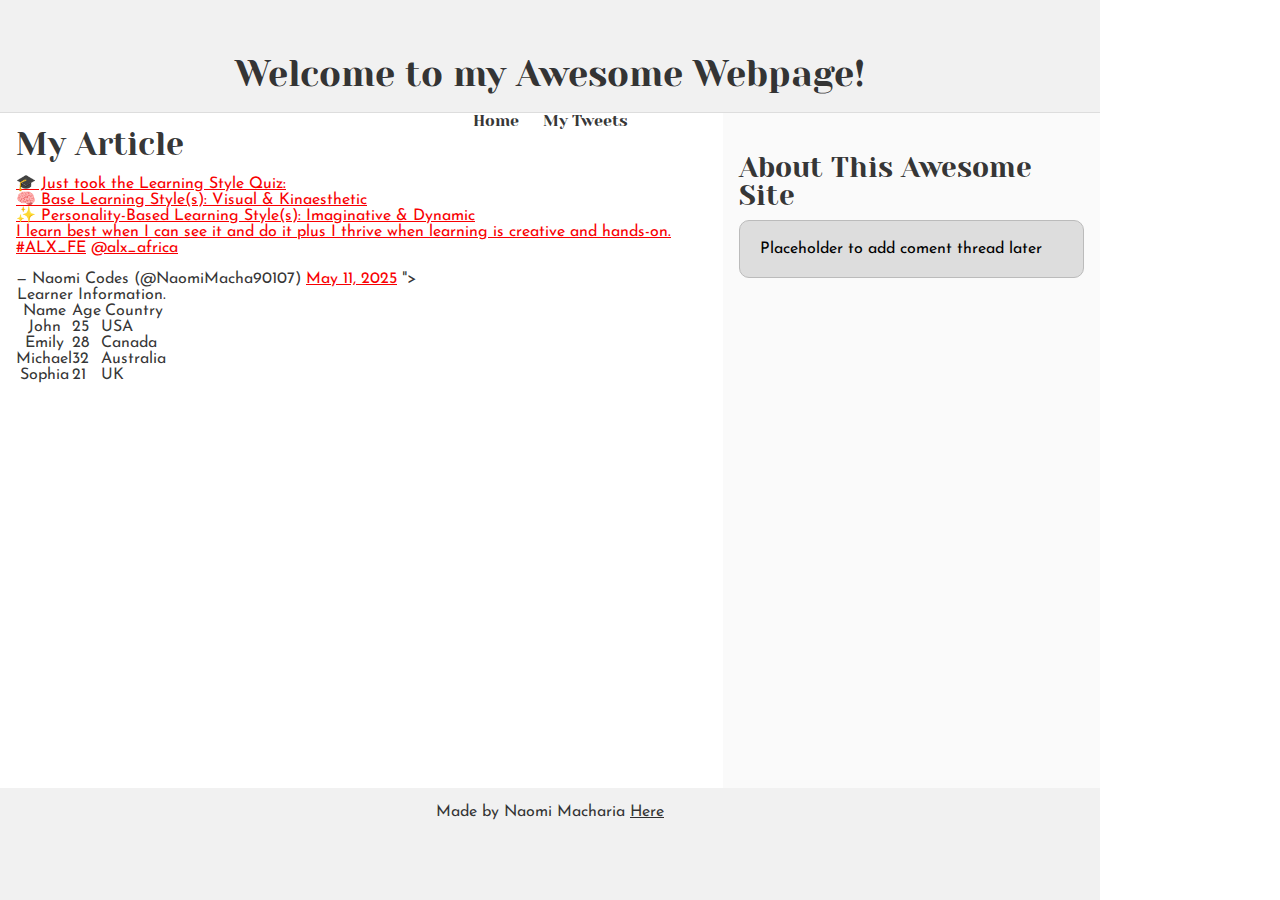
<file: css_basic/index.html>
<!DOCTYPE html>
<html lang="en">
<head>
    <meta charset="UTF-8" />
    <title>Naomi Macharia Rocks At This!</title>
    <link href="base.css" rel="stylesheet">
    <link href="styles.css" rel="stylesheet">
</head>
<body>
    <header>
        <h1>Welcome to my Awesome Webpage!</h1>
        <nav>
            <ul>
                <li><a href="base_index.html">Home</a></li>
                <li><a href="tweets.html">My Tweets</a></li>
            </ul>
        </nav>
    </header>
    <main>
        <article>
            <h2>My Article</h2>
            <a href="<blockquote class="twitter-tweet">
            <p lang="en" dir="ltr">🎓 Just took the Learning Style Quiz:<br>🧠 Base Learning Style(s): Visual &amp; Kinaesthetic<br>✨ Personality-Based Learning Style(s): Imaginative &amp; Dynamic<br> I learn best when I can see it and do it plus I thrive when learning is creative and hands-on. <a href="https://twitter.com/hashtag/ALX_FE?src=hash&amp;ref_src=twsrc%5Etfw">#ALX_FE</a> 
                <a href="https://twitter.com/alx_africa?ref_src=twsrc%5Etfw">@alx_africa</a></p>&mdash; Naomi Codes (@NaomiMacha90107) <a href="https://twitter.com/NaomiMacha90107/status/1921575399252779306?ref_src=twsrc%5Etfw">May 11, 2025</a></blockquote> 
                <script async src="https://platform.twitter.com/widgets.js" charset="utf-8"></script>">
            </a>
            <table>
                <caption>Learner Information.</caption>
                <thead>
                    <tr>
                    <th scope="col">Name</th>
                    <th scope="col">Age</th>
                    <th scope="col">Country</th>
                </tr>
            </thead>
                <tbody>
                    <tr>
                    <th scope="row">John</th>
                    <td>25</td>
                    <td>USA</td>
                </tr>
                <tr>
                    <th scope="row">Emily</th>
                    <td>28</td>
                    <td>Canada</td>
                </tr>
                <tr>
                    <th scope="row">Michael</th>
                    <td>32</td>
                    <td>Australia</td>
                </tr>
                <tr>
                    <th scope="row">Sophia</th>
                    <td>21</td>
                    <td>UK</td>
                </tr>
                </tbody>
            </table>
        </article>
        <aside>
            <h3>About This Awesome Site</h3>
            <p>Placeholder to add coment thread later</p>
        </aside>
        
    </main>
    <footer>
            <p> Made by Naomi Macharia <a href="https://x.com/NaomiMacha90107" target="_blank">Here</a></p>
        </footer>
    
</body>
</html>
</file>
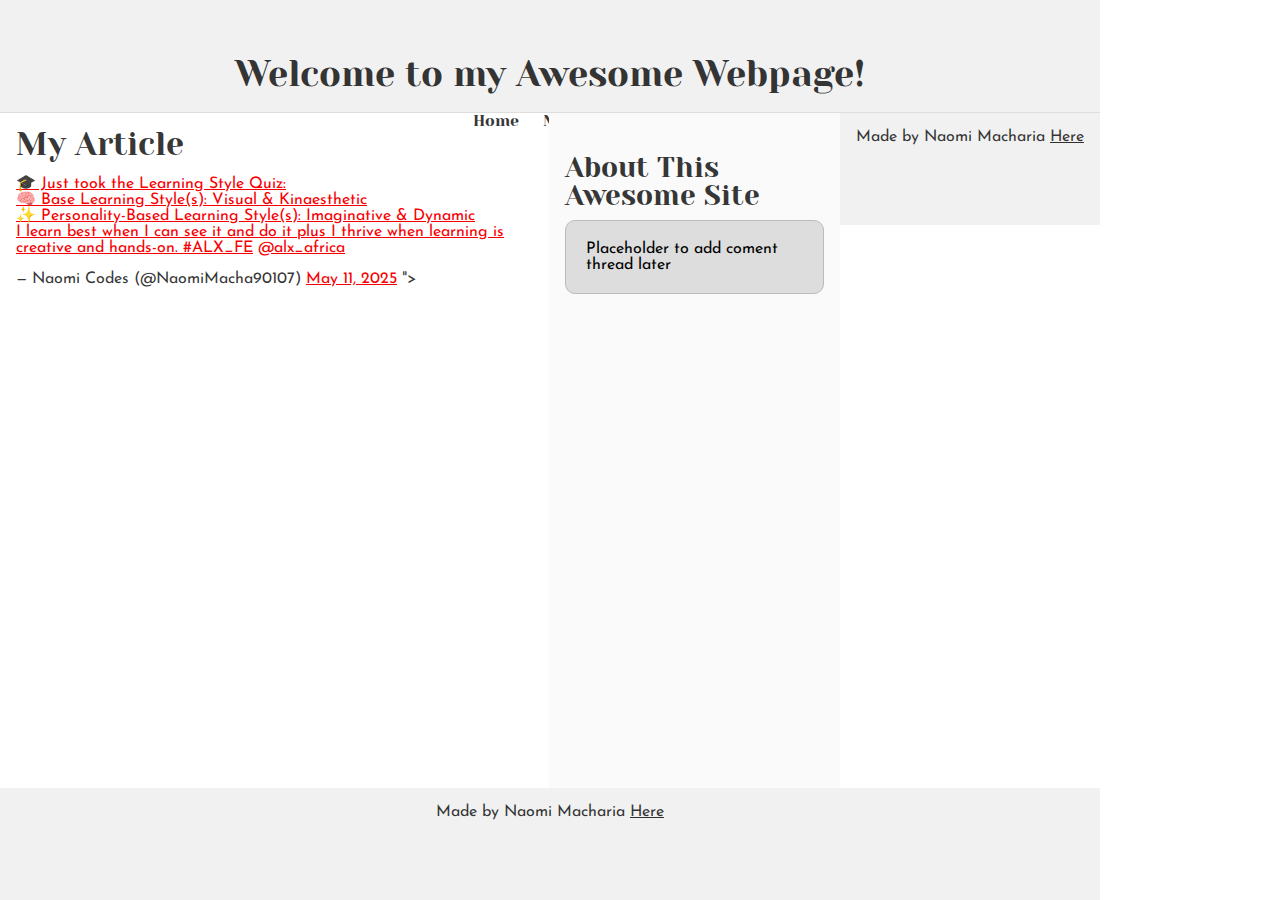
<file: css_basic/tweets.html>
<!DOCTYPE html>
<html lang="en">
<head>
    <meta charset="UTF-8" />
    <title>Naomi Macharia Rocks At This!</title>
    <link href="base.css" rel="stylesheet">
    <link href="styles.css" rel="stylesheet">
</head>
<body>
    <header>
        <h1>Welcome to my Awesome Webpage!</h1>
        <nav>
            <ul>
                <li><a href="base_index.html">Home</a></li>
                <li><a href="tweets.html">My Tweets</a></li>
            </ul>
        </nav>
    </header>
    <main>
        <article>
            <h2>My Article</h2>
            <a href="<blockquote class="twitter-tweet">
            <p lang="en" dir="ltr">🎓 Just took the Learning Style Quiz:<br>🧠 Base Learning Style(s): Visual &amp; Kinaesthetic<br>✨ Personality-Based Learning Style(s): Imaginative &amp; Dynamic<br> I learn best when I can see it and do it plus I thrive when learning is creative and hands-on. <a href="https://twitter.com/hashtag/ALX_FE?src=hash&amp;ref_src=twsrc%5Etfw">#ALX_FE</a> 
                <a href="https://twitter.com/alx_africa?ref_src=twsrc%5Etfw">@alx_africa</a></p>&mdash; Naomi Codes (@NaomiMacha90107) <a href="https://twitter.com/NaomiMacha90107/status/1921575399252779306?ref_src=twsrc%5Etfw">May 11, 2025</a></blockquote> 
                <script async src="https://platform.twitter.com/widgets.js" charset="utf-8"></script>">
            </a>
        </article>
        <aside>
            <h3>About This Awesome Site</h3>
            <p>Placeholder to add coment thread later</p>
        </aside>
        <footer>
            <p> Made by Naomi Macharia <a href="https://x.com/NaomiMacha90107" target="_blank">Here</a></p>
        </footer>
    </main>
    <footer>
            <p> Made by Naomi Macharia <a href="https://x.com/NaomiMacha90107" target="_blank">Here</a></p>
        </footer>
</body>
</html>
</file>
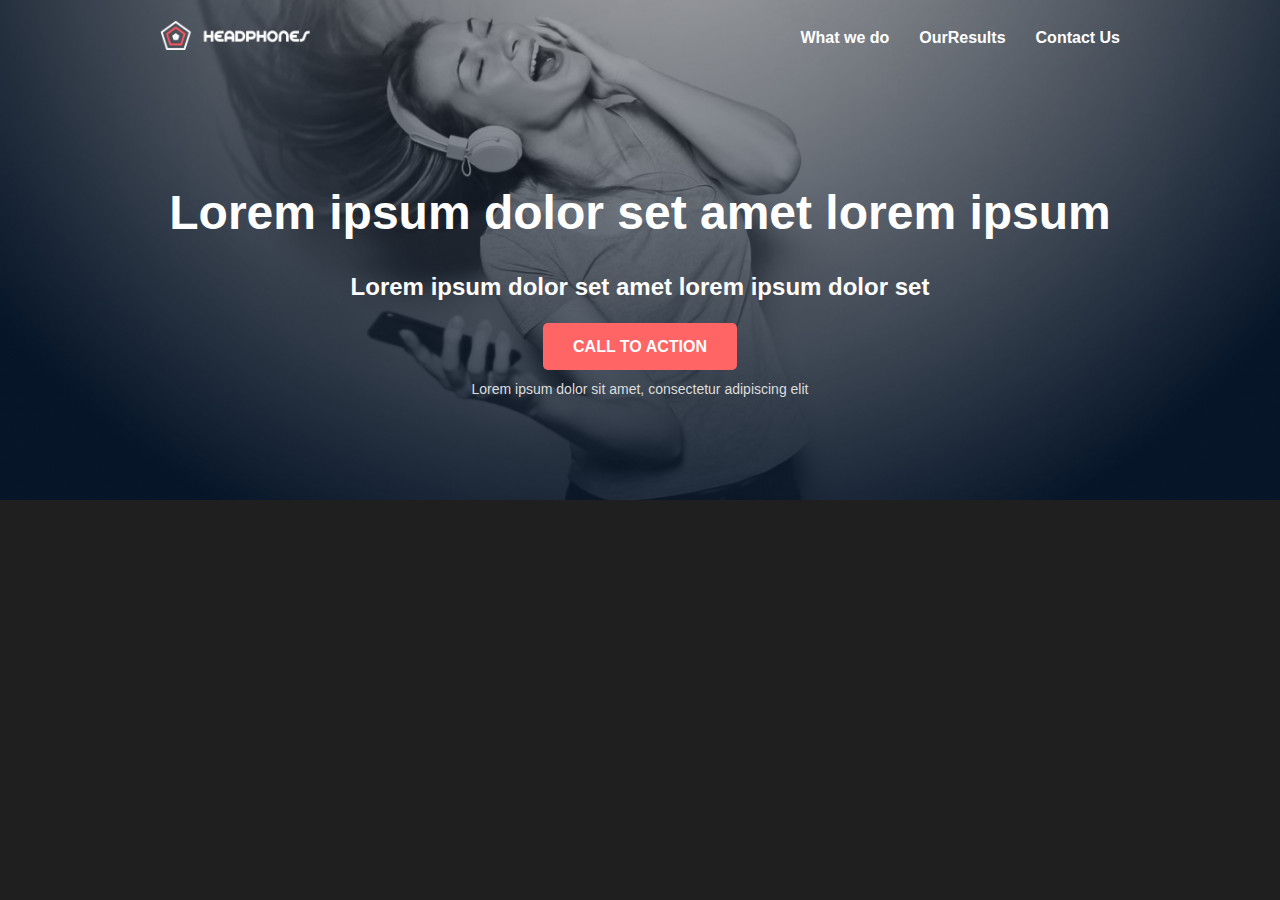
<file: headphones/0-index.html>
<!DOCTYPE html>
<html lang="en">
    <head>
        <meta charset="UTF-8"/>
        <meta name="viewport" content="width=device-width, initial-scale=1.0"/>
        <title>Headphones</title>
        <link rel="stylesheet" href="0-styles.css"/>
    </head>
    <body>
        <header>
            <div class="header-container">
                <a href="#" class="logo">
                    <img src="images/logo_headphones.png" alt="Headphones logo">
                </a>
                <nav class="navbar">
                    <ul class="nav-links">
                        <li><a href="#">What we do</a></li>
                        <li><a href="#">OurResults</a></li>
                        <li><a href="#">Contact Us</a></li>
                    </ul>
                </nav>
            </div>
            <div class="hero">
                <h1>Lorem ipsum dolor set amet lorem ipsum</h1>
                <h2>Lorem ipsum dolor set amet lorem ipsum dolor set</h2>
                <a href="#" class="btn">CALL TO ACTION</a>
                <p class="caption">Lorem ipsum dolor sit amet, consectetur adipiscing elit</p>
            </div>
        </header>
    </body>
</file>
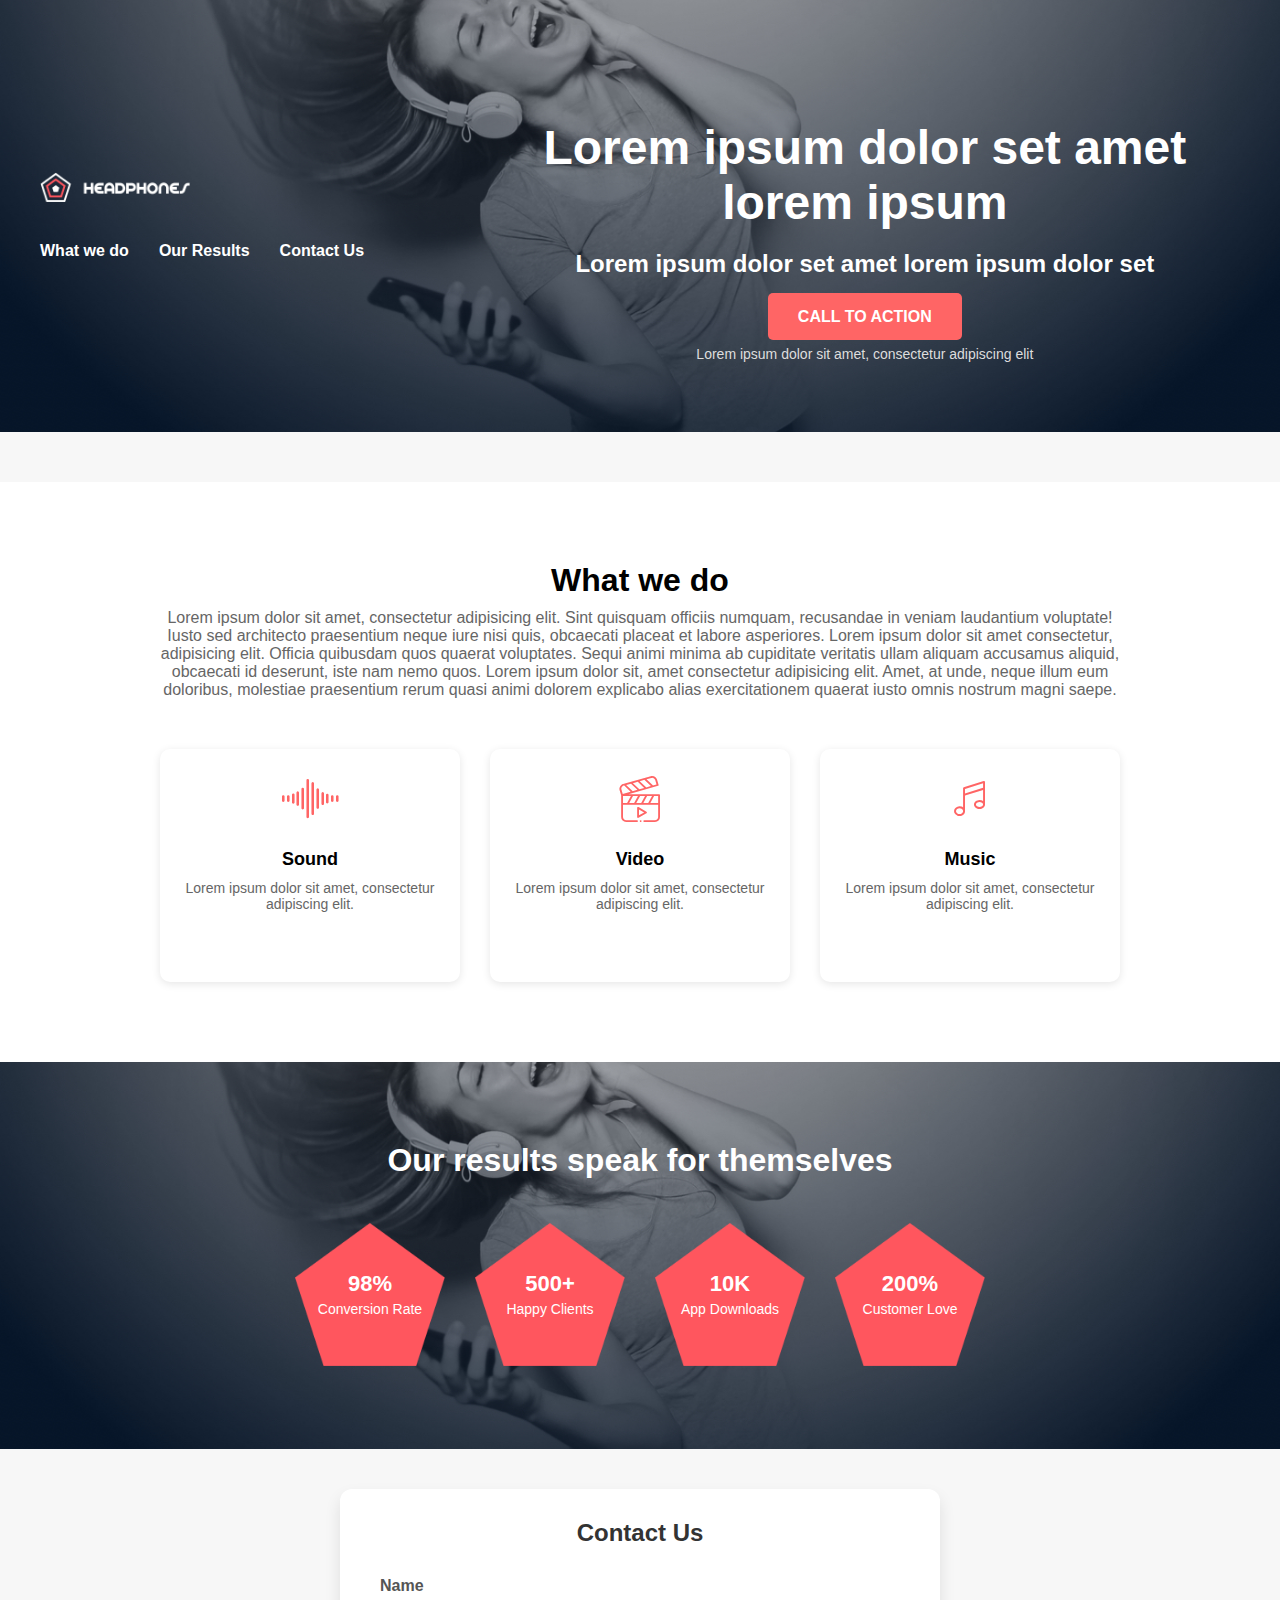
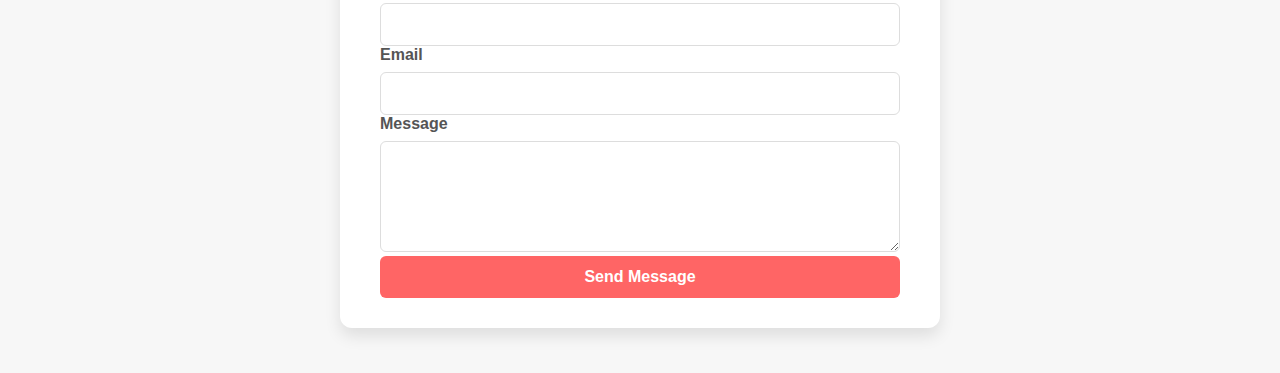
<file: headphones/2-index.html>
<!DOCTYPE html>
<html lang="en">
  <head>
    <meta charset="UTF-8" />
    <meta name="viewport" content="width=device-width, initial-scale=1.0"/>
    <title>Headphones</title>
    <link rel="stylesheet" href="2-styles.css" />
    <link rel="stylesheet" href="holberton_school-icon/style.css" />
  </head>
  <body>
    <header>
      <div class="header-container">
        <a href="#" class="logo">
          <img src="images/logo_headphones.png" alt="Headphones logo">
        </a>
        <nav class="navbar">
          <ul class="nav-links">
            <li><a href="#">What we do</a></li>
            <li><a href="#">Our Results</a></li>
            <li><a href="#">Contact Us</a></li>
          </ul>
        </nav>
      </div>
      <div class="hero">
        <h1>Lorem ipsum dolor set amet lorem ipsum</h1>
        <h2>Lorem ipsum dolor set amet lorem ipsum dolor set</h2>
        <a href="#" class="btn">CALL TO ACTION</a>
        <p class="caption">Lorem ipsum dolor sit amet, consectetur adipiscing elit</p>
      </div>
    </header>

    <section class="what-we-do">
      <div class="container">
        <h2 class="section-title">What we do</h2>
        <p class="section-description">
          Lorem ipsum dolor sit amet, consectetur adipisicing elit. Sint quisquam officiis numquam, recusandae in veniam laudantium voluptate! Iusto sed architecto praesentium neque iure nisi quis, obcaecati placeat et labore asperiores.
          Lorem ipsum dolor sit amet consectetur, adipisicing elit. Officia quibusdam quos quaerat voluptates. Sequi animi minima ab cupiditate veritatis ullam aliquam accusamus aliquid, obcaecati id deserunt, iste nam nemo quos.
          Lorem ipsum dolor sit, amet consectetur adipisicing elit. Amet, at unde, neque illum eum doloribus, molestiae praesentium rerum quasi animi dolorem explicabo alias exercitationem quaerat iusto omnis nostrum magni saepe.
        </p>
        <div class="services">
          <div class="service">
            <span class="holberton_school-icon holberton_school-icon-ic_sound"></span>
            <h3>Sound</h3>
            <p>Lorem ipsum dolor sit amet, consectetur adipiscing elit.</p>
          </div>

          <div class="service">
            <span class="holberton_school-icon holberton_school-icon-ic_video"></span>
            <h3>Video</h3>
            <p>Lorem ipsum dolor sit amet, consectetur adipiscing elit.</p>
          </div>

          <div class="service">
            <span class="holberton_school-icon holberton_school-icon-ic_music service-icon"></span>
            <h3>Music</h3>
            <p>Lorem ipsum dolor sit amet, consectetur adipiscing elit.</p>
          </div>
        </div>
      </div>
    </section>


    <section class="results">
        <h2 class="results-title">Our results speak for themselves</h2>
        <div class="results-container">
          <div class="result">
            <div class="result-image">
              <p class="value">98%</p>
              <p class="label">Conversion Rate</p>
            </div>
          </div>
          <div class="result">
            <div class="result-image">
              <p class="value">500+</p>
              <p class="label">Happy Clients</p>
            </div>
          </div>
          <div class="result">
            <div class="result-image">
              <p class="value">10K</p>
              <p class="label">App Downloads</p>
            </div>
          </div>
          <div class="result">
            <div class="result-image">
              <p class="value">200%</p>
              <p class="label">Customer Love</p>
            </div>
          </div>
        </div>
      </section>
      
      <section class="contact-section">
        <h2>Contact Us</h2>
        <form class="contact-form" action="#" method="POST">
          <div class="form-group">
            <label for="name">Name</label>
            <input type="text" id="name" name="name" required minlength="2" maxlength="50" />
          </div>
          <div class="form-group">
            <label for="email">Email</label>
            <input type="email" id="email" name="email" required />
          </div>
          <div class="form-group">
            <label for="message">Message</label>
            <textarea id="message" name="message" rows="5" required minlength="10" maxlength="300"></textarea>
          </div>
          <button type="submit" class="submit-btn">Send Message</button>
        </form>
      </section>
  </body>
</html>
</file>
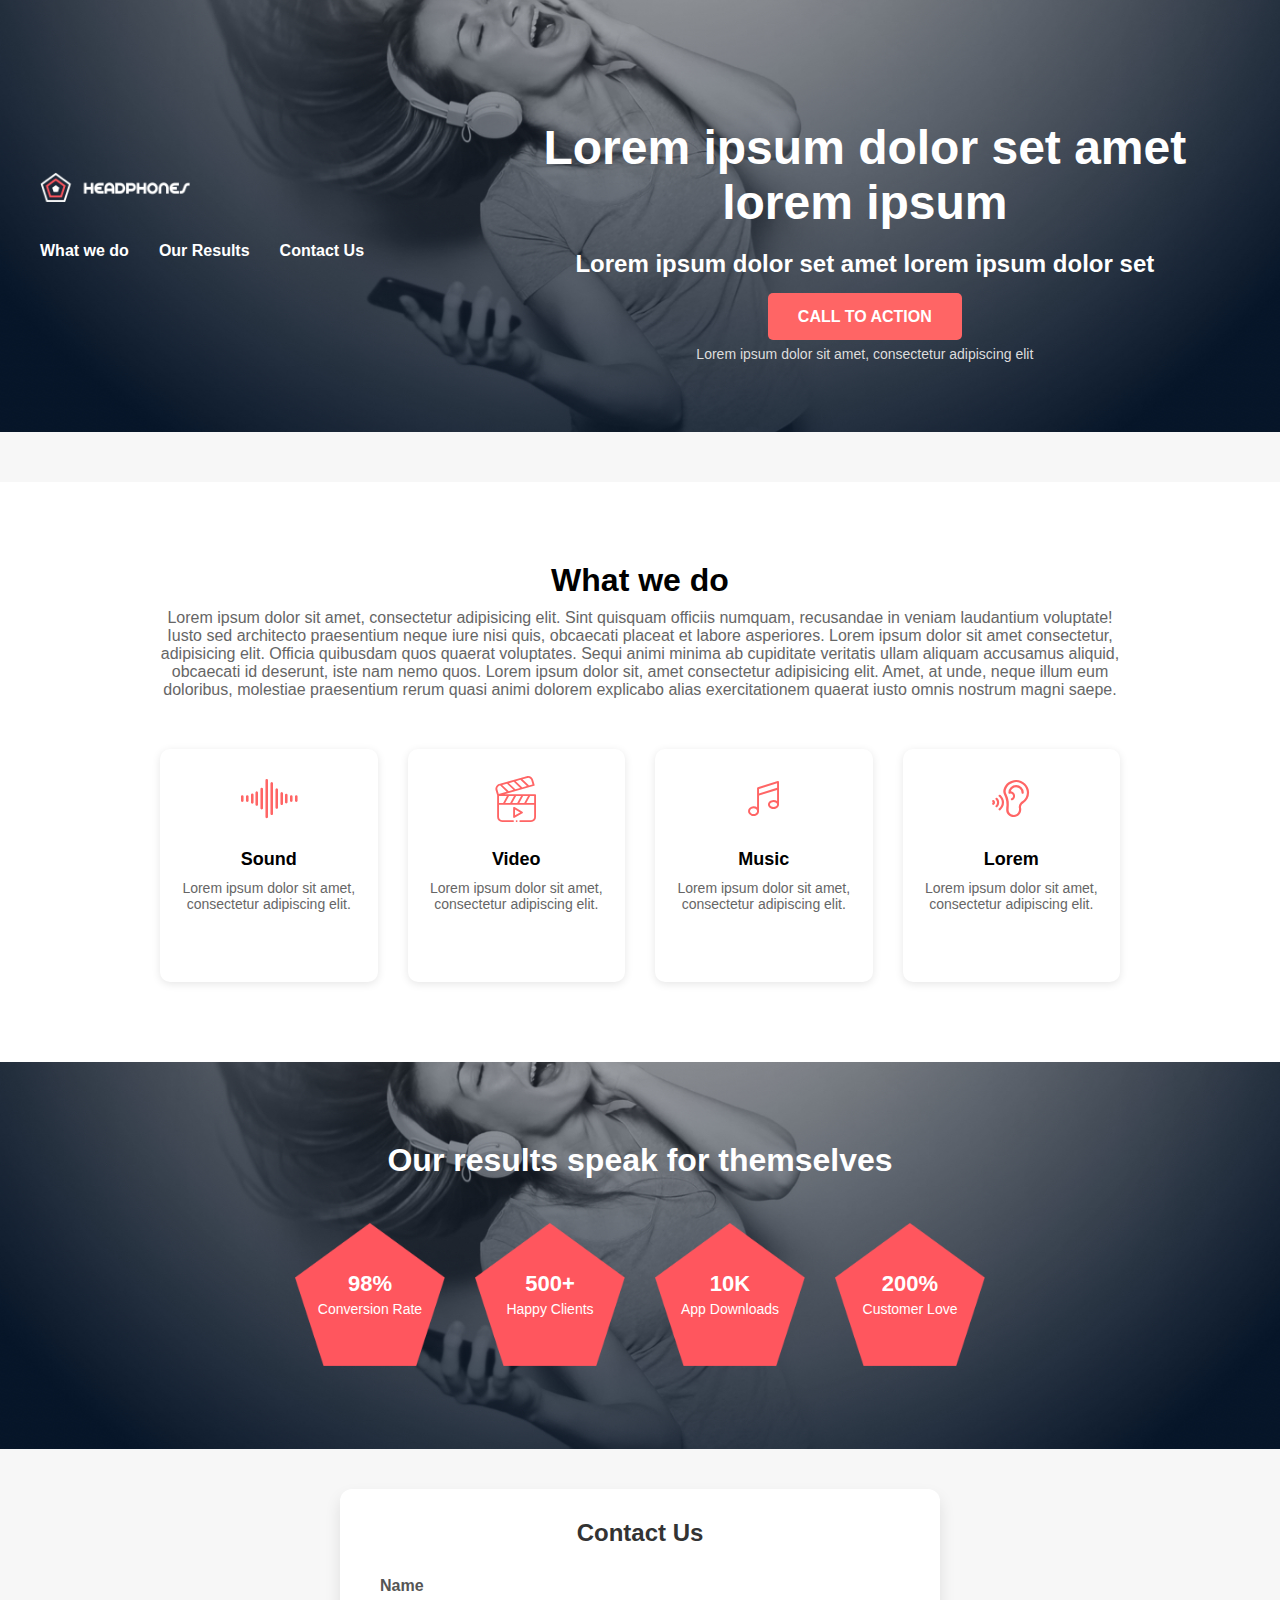
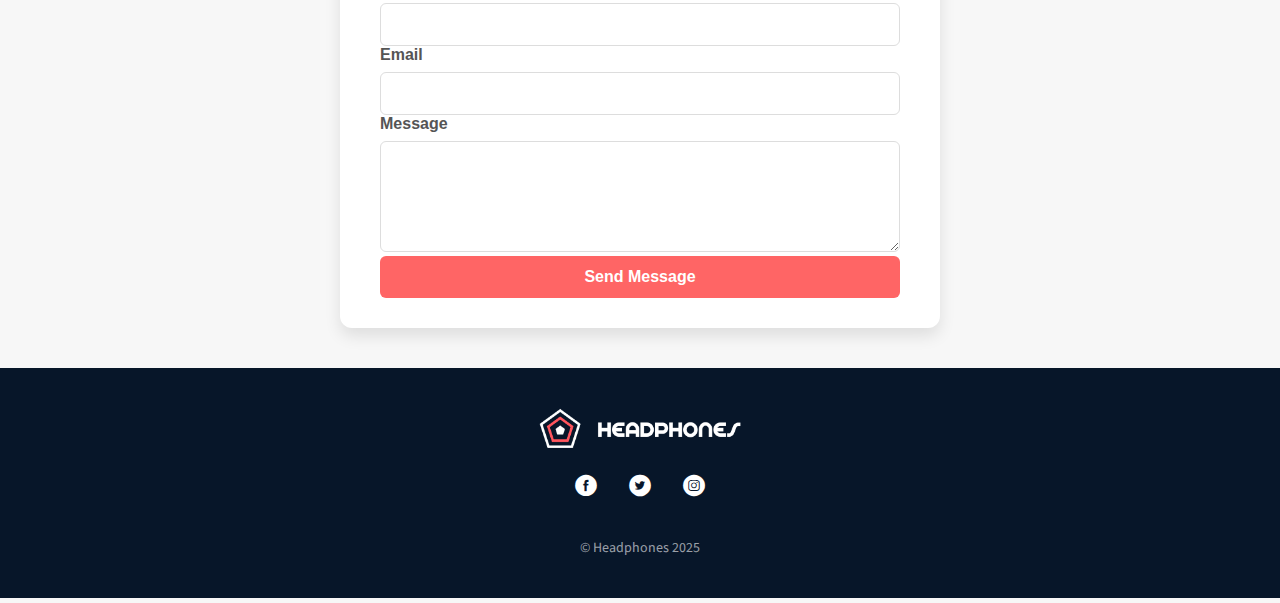
<file: headphones/4-index.html>
<!DOCTYPE html>
<html lang="en">
  <head>
    <meta charset="UTF-8" />
    <meta name="viewport" content="width=device-width, initial-scale=1.0"/>
    <title>Headphones</title>
    <link rel="stylesheet" href="4-styles.css" />
    <link rel="stylesheet" href="holberton_school-icon/style.css" />
  </head>
  <body>
    <header>
      <div class="header-container">
        <a href="#" class="logo">
          <img src="images/logo_headphones.png" alt="Headphones logo">
        </a>
        <nav class="navbar">
          <ul class="nav-links">
            <li><a href="#">What we do</a></li>
            <li><a href="#">Our Results</a></li>
            <li><a href="#">Contact Us</a></li>
          </ul>
        </nav>
      </div>
      <div class="hero">
        <h1>Lorem ipsum dolor set amet lorem ipsum</h1>
        <h2>Lorem ipsum dolor set amet lorem ipsum dolor set</h2>
        <a href="#" class="btn">CALL TO ACTION</a>
        <p class="caption">Lorem ipsum dolor sit amet, consectetur adipiscing elit</p>
      </div>
    </header>
<!-- The What We do Section -->
    <section class="what-we-do">
      <div class="container">
        <h2 class="section-title">What we do</h2>
        <p class="section-description">
          Lorem ipsum dolor sit amet, consectetur adipisicing elit. Sint quisquam officiis numquam, recusandae in veniam laudantium voluptate! Iusto sed architecto praesentium neque iure nisi quis, obcaecati placeat et labore asperiores.
          Lorem ipsum dolor sit amet consectetur, adipisicing elit. Officia quibusdam quos quaerat voluptates. Sequi animi minima ab cupiditate veritatis ullam aliquam accusamus aliquid, obcaecati id deserunt, iste nam nemo quos.
          Lorem ipsum dolor sit, amet consectetur adipisicing elit. Amet, at unde, neque illum eum doloribus, molestiae praesentium rerum quasi animi dolorem explicabo alias exercitationem quaerat iusto omnis nostrum magni saepe.
        </p>
        <div class="services">
          <div class="service">
            <span class="holberton_school-icon holberton_school-icon-ic_sound"></span>
            <h3>Sound</h3>
            <p>Lorem ipsum dolor sit amet, consectetur adipiscing elit.</p>
          </div>

          <div class="service">
            <span class="holberton_school-icon holberton_school-icon-ic_video"></span>
            <h3>Video</h3>
            <p>Lorem ipsum dolor sit amet, consectetur adipiscing elit.</p>
          </div>

          <div class="service">
            <span class="holberton_school-icon holberton_school-icon-ic_music service-icon"></span>
            <h3>Music</h3>
            <p>Lorem ipsum dolor sit amet, consectetur adipiscing elit.</p>
          </div>
          <div class="service">
            <span class="holberton_school-icon-ic holberton_school-icon-ic_hearing service-icon"></span>
            <h3>Lorem</h3>
            <p>Lorem ipsum dolor sit amet, consectetur adipiscing elit.</p>
          </div>
        </div>
      </div>
    </section>

<!-- The Results Section -->
    <section class="results">
        <h2 class="results-title">Our results speak for themselves</h2>
        <div class="results-container">
          <div class="result">
            <div class="result-image">
              <p class="value">98%</p>
              <p class="label">Conversion Rate</p>
            </div>
          </div>
          <div class="result">
            <div class="result-image">
              <p class="value">500+</p>
              <p class="label">Happy Clients</p>
            </div>
          </div>
          <div class="result">
            <div class="result-image">
              <p class="value">10K</p>
              <p class="label">App Downloads</p>
            </div>
          </div>
          <div class="result">
            <div class="result-image">
              <p class="value">200%</p>
              <p class="label">Customer Love</p>
            </div>
          </div>
        </div>
      </section>
      
      <!-- The Contact Us Section -->
      <section class="contact-section">
        <h2>Contact Us</h2>
        <form class="contact-form" action="#" method="POST">
          <div class="form-group">
            <label for="name">Name</label>
            <input type="text" id="name" name="name" required minlength="2" maxlength="50" />
          </div>
          <div class="form-group">
            <label for="email">Email</label>
            <input type="email" id="email" name="email" required />
          </div>
          <div class="form-group">
            <label for="message">Message</label>
            <textarea id="message" name="message" rows="5" required minlength="10" maxlength="300"></textarea>
          </div>
          <button type="submit" class="submit-btn">Send Message</button>
        </form>
      </section>

      <!-- The Footer Finalllyyyyyy!!! -->
      <footer class="site-footer">
        <div class="footer-content">
          <img src="images/logo_headphones.png" alt="Headphones Logo" class="footer-logo">
      
          <div class="footer-icons">
            <span class="holberton_school-icon holberton_school-icon-ic_facebook"></span>
            <span class="holberton_school-icon holberton_school-icon-ic_twitter"></span>
            <span class="holberton_school-icon holberton_school-icon-ic_instagram"></span>
          </div>
      
          <p class="footer-copy">&copy; Headphones 2025</p>
        </div>
      </footer>
      
  </body>
</html>
</file>
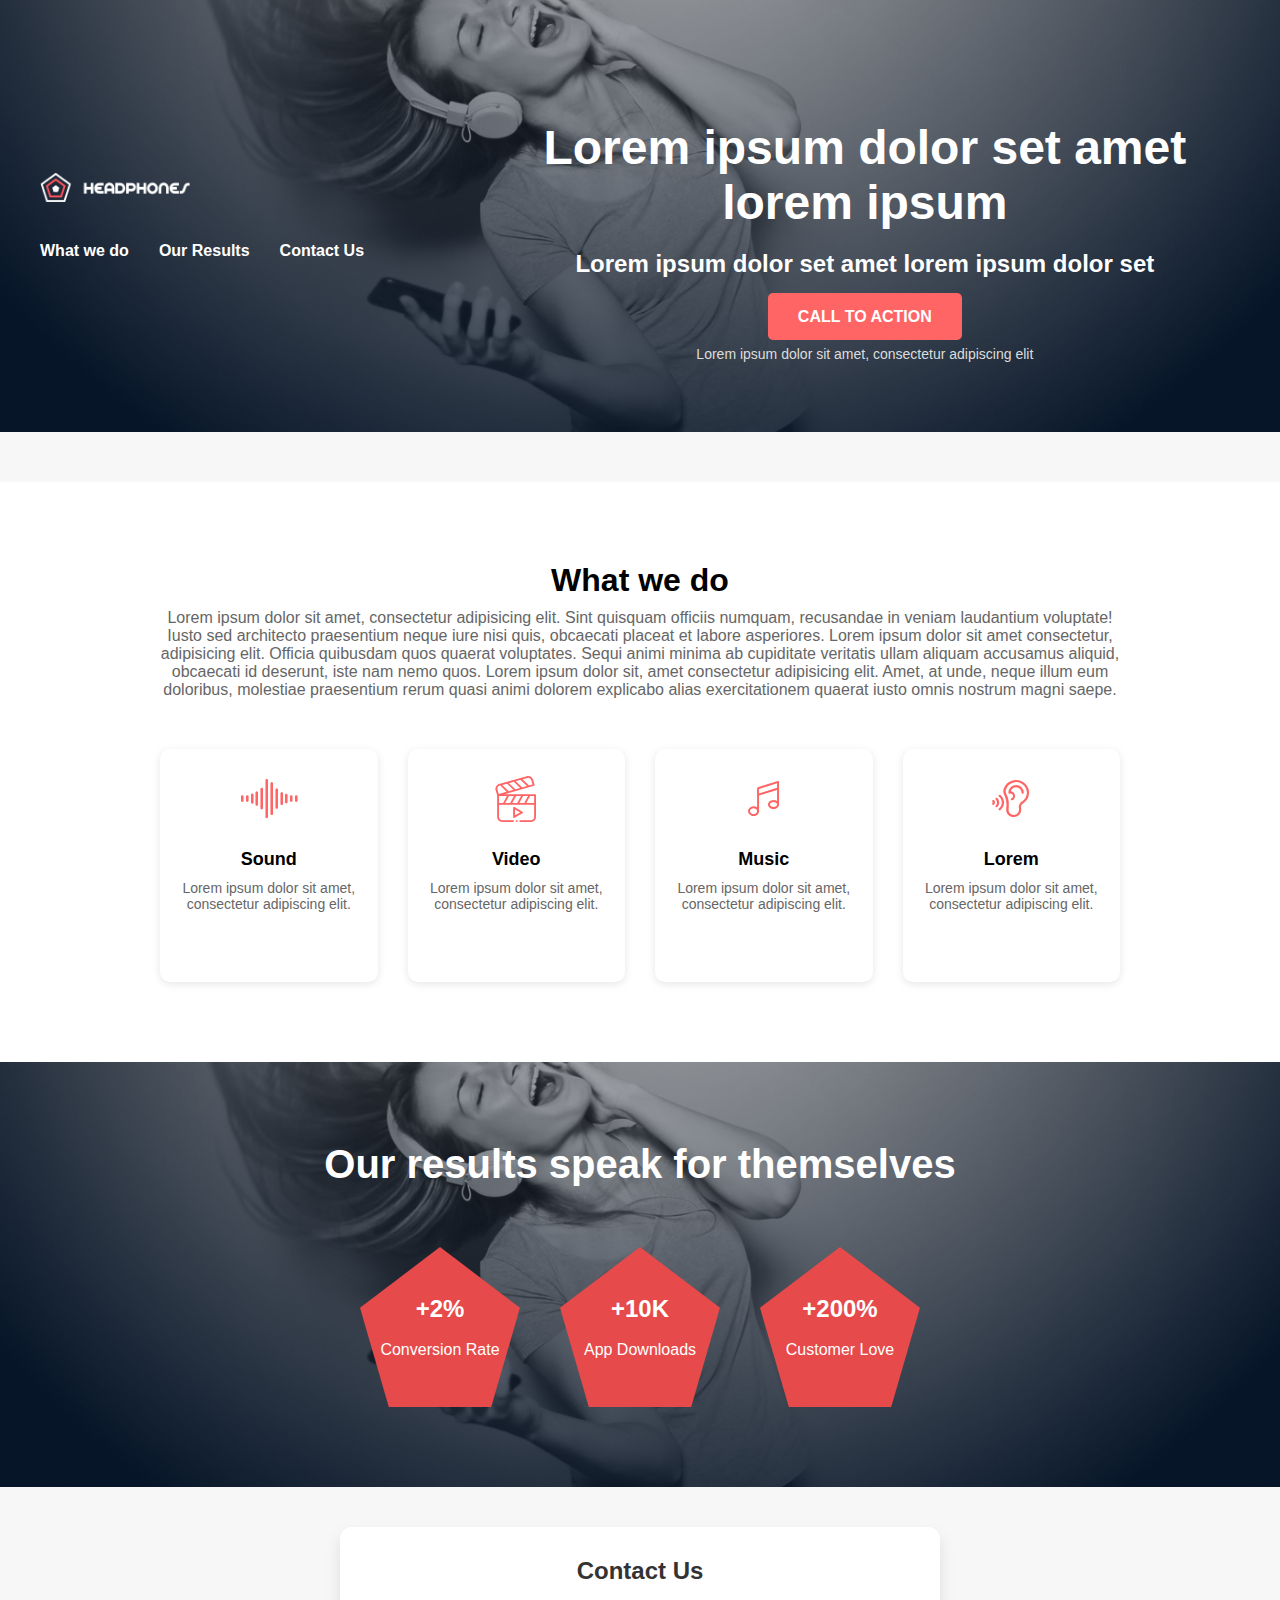
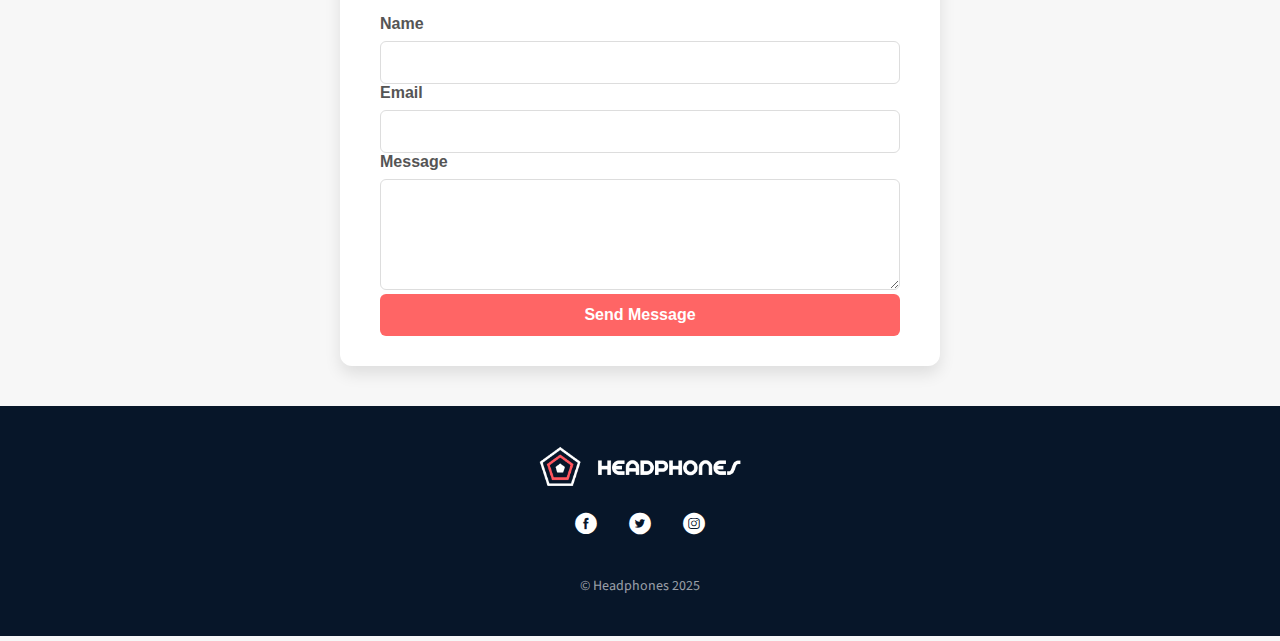
<file: headphones/6-index.html>
<!DOCTYPE html>
<html lang="en">
  <head>
    <meta charset="UTF-8" />
    <meta name="viewport" content="width=device-width, initial-scale=1.0"/>
    <title>Headphones</title>
    <link rel="stylesheet" href="6-styles.css" />
    <link rel="stylesheet" href="holberton_school-icon/style.css" />
  </head>
  <body>
    <header>
      <div class="header-container">
        <a href="#" class="logo">
          <img src="images/logo_headphones.png" alt="Headphones logo">
        </a>
        <nav class="navbar">
          <ul class="nav-links">
            <li><a href="#">What we do</a></li>
            <li><a href="#">Our Results</a></li>
            <li><a href="#">Contact Us</a></li>
          </ul>
        </nav>
      </div>
      <div class="hero">
        <h1>Lorem ipsum dolor set amet lorem ipsum</h1>
        <h2>Lorem ipsum dolor set amet lorem ipsum dolor set</h2>
        <a href="#" class="btn">CALL TO ACTION</a>
        <p class="caption">Lorem ipsum dolor sit amet, consectetur adipiscing elit</p>
      </div>
    </header>

    <section class="what-we-do">
      <div class="container">
        <h2 class="section-title">What we do</h2>
        <p class="section-description">
          Lorem ipsum dolor sit amet, consectetur adipisicing elit. Sint quisquam officiis numquam, recusandae in veniam laudantium voluptate! Iusto sed architecto praesentium neque iure nisi quis, obcaecati placeat et labore asperiores.
          Lorem ipsum dolor sit amet consectetur, adipisicing elit. Officia quibusdam quos quaerat voluptates. Sequi animi minima ab cupiditate veritatis ullam aliquam accusamus aliquid, obcaecati id deserunt, iste nam nemo quos.
          Lorem ipsum dolor sit, amet consectetur adipisicing elit. Amet, at unde, neque illum eum doloribus, molestiae praesentium rerum quasi animi dolorem explicabo alias exercitationem quaerat iusto omnis nostrum magni saepe.
        </p>
        <div class="services">
          <div class="service">
            <span class="holberton_school-icon holberton_school-icon-ic_sound"></span>
            <h3>Sound</h3>
            <p>Lorem ipsum dolor sit amet, consectetur adipiscing elit.</p>
          </div>

          <div class="service">
            <span class="holberton_school-icon holberton_school-icon-ic_video"></span>
            <h3>Video</h3>
            <p>Lorem ipsum dolor sit amet, consectetur adipiscing elit.</p>
          </div>

          <div class="service">
            <span class="holberton_school-icon holberton_school-icon-ic_music service-icon"></span>
            <h3>Music</h3>
            <p>Lorem ipsum dolor sit amet, consectetur adipiscing elit.</p>
          </div>
          <div class="service">
            <span class="holberton_school-icon-ic holberton_school-icon-ic_hearing service-icon"></span>
            <h3>Lorem</h3>
            <p>Lorem ipsum dolor sit amet, consectetur adipiscing elit.</p>
          </div>
        </div>
      </div>
    </section>


    <section class="our-results">
        <h2>Our results speak for themselves</h2>
        <div class="pentagon-container">
          <div class="pentagon">
            <p><strong>+2%</strong><br> Conversion Rate</p>
          </div>
          <div class="pentagon">
            <p><strong>+10K</strong><br> App Downloads</p>
          </div>
          <div class="pentagon">
            <p><strong>+200%</strong><br> Customer Love</p>
          </div>
        </div>
      </section>
      
      
      <section class="contact-section">
        <h2>Contact Us</h2>
        <form class="contact-form" action="#" method="POST">
          <div class="form-group">
            <label for="name">Name</label>
            <input type="text" id="name" name="name" required minlength="2" maxlength="50" />
          </div>
          <div class="form-group">
            <label for="email">Email</label>
            <input type="email" id="email" name="email" required />
          </div>
          <div class="form-group">
            <label for="message">Message</label>
            <textarea id="message" name="message" rows="5" required minlength="10" maxlength="300"></textarea>
          </div>
          <button type="submit" class="submit-btn">Send Message</button>
        </form>
      </section>

      <footer class="site-footer">
        <div class="footer-content">
          <img src="images/logo_headphones.png" alt="Headphones Logo" class="footer-logo">
      
          <div class="footer-icons">
            <span class="holberton_school-icon holberton_school-icon-ic_facebook"></span>
            <span class="holberton_school-icon holberton_school-icon-ic_twitter"></span>
            <span class="holberton_school-icon holberton_school-icon-ic_instagram"></span>
          </div>
      
          <p class="footer-copy">&copy; Headphones 2025</p>
        </div>
      </footer>
      
  </body>
</html>
</file>
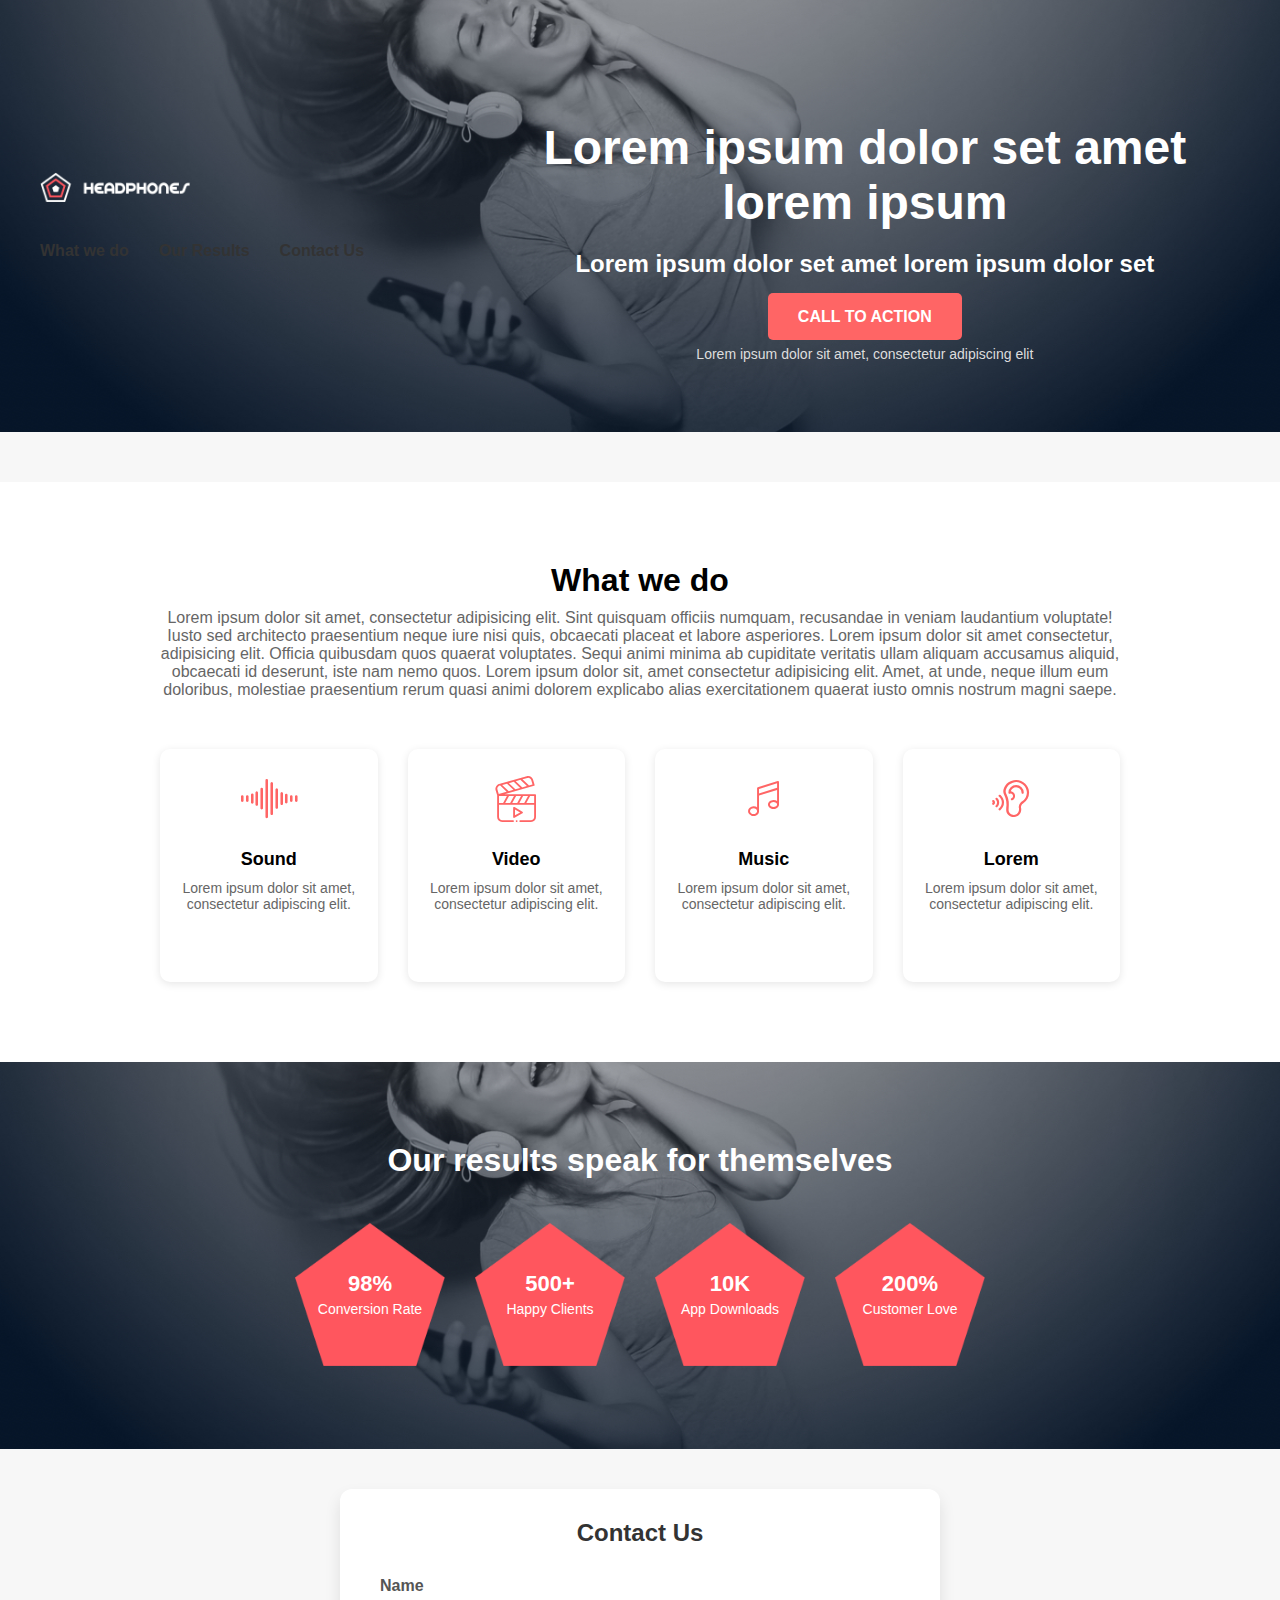
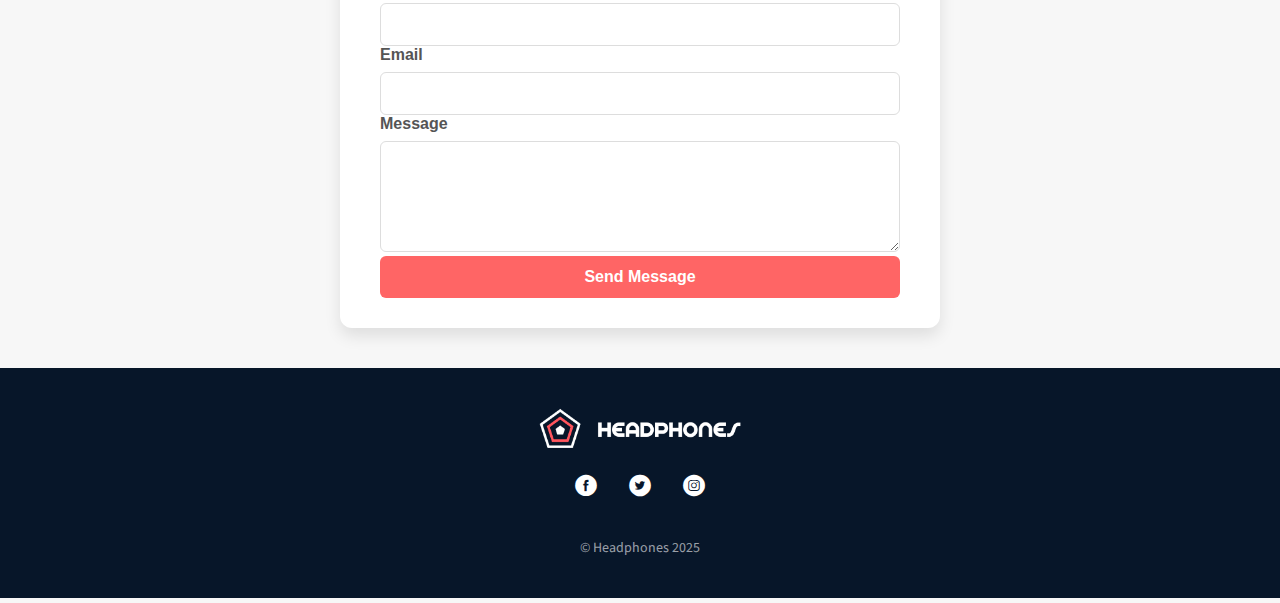
<file: headphones/8-index.html>
<!DOCTYPE html>
<html lang="en">
  <head>
    <meta charset="UTF-8" />
    <meta name="viewport" content="width=device-width, initial-scale=1.0"/>
    <title>Headphones</title>
    <link rel="stylesheet" href="8-styles.css" />
    <script src="8-script.js"></script>
    <link rel="stylesheet" href="holberton_school-icon/style.css" />
  </head>
  <body>
    <header>
      <div class="header-container">
        <a href="#" class="logo">
          <img src="images/logo_headphones.png" alt="Headphones logo">
        </a>
              <!-- 🍔 Hamburger icon (shows on small screens only) -->
  <div class="hamburger" id="hamburger">
    <div></div>
    <div></div>
    <div></div>
  </div>

        <nav class="navbar">
          <ul id="nav-menu">
            <li><a href="#">What we do</a></li>
            <li><a href="#">Our Results</a></li>
            <li><a href="#">Contact Us</a></li>
          </ul>
        </nav>
      </div>
      <div class="hero">
        <h1>Lorem ipsum dolor set amet lorem ipsum</h1>
        <h2>Lorem ipsum dolor set amet lorem ipsum dolor set</h2>
        <a href="#" class="btn">CALL TO ACTION</a>
        <p class="caption">Lorem ipsum dolor sit amet, consectetur adipiscing elit</p>
      </div>
    </header>
<!-- The What We do Section -->
    <section class="what-we-do">
      <div class="container">
        <h2 class="section-title">What we do</h2>
        <p class="section-description">
          Lorem ipsum dolor sit amet, consectetur adipisicing elit. Sint quisquam officiis numquam, recusandae in veniam laudantium voluptate! Iusto sed architecto praesentium neque iure nisi quis, obcaecati placeat et labore asperiores.
          Lorem ipsum dolor sit amet consectetur, adipisicing elit. Officia quibusdam quos quaerat voluptates. Sequi animi minima ab cupiditate veritatis ullam aliquam accusamus aliquid, obcaecati id deserunt, iste nam nemo quos.
          Lorem ipsum dolor sit, amet consectetur adipisicing elit. Amet, at unde, neque illum eum doloribus, molestiae praesentium rerum quasi animi dolorem explicabo alias exercitationem quaerat iusto omnis nostrum magni saepe.
        </p>
        <div class="services">
          <div class="service">
            <span class="holberton_school-icon holberton_school-icon-ic_sound"></span>
            <h3>Sound</h3>
            <p>Lorem ipsum dolor sit amet, consectetur adipiscing elit.</p>
          </div>

          <div class="service">
            <span class="holberton_school-icon holberton_school-icon-ic_video"></span>
            <h3>Video</h3>
            <p>Lorem ipsum dolor sit amet, consectetur adipiscing elit.</p>
          </div>

          <div class="service">
            <span class="holberton_school-icon holberton_school-icon-ic_music service-icon"></span>
            <h3>Music</h3>
            <p>Lorem ipsum dolor sit amet, consectetur adipiscing elit.</p>
          </div>
          <div class="service">
            <span class="holberton_school-icon-ic holberton_school-icon-ic_hearing service-icon"></span>
            <h3>Lorem</h3>
            <p>Lorem ipsum dolor sit amet, consectetur adipiscing elit.</p>
          </div>
        </div>
      </div>
    </section>

<!-- The Results Section -->
    <section class="results">
        <h2 class="results-title">Our results speak for themselves</h2>
        <div class="results-container">
          <div class="result">
            <div class="result-image">
              <p class="value">98%</p>
              <p class="label">Conversion Rate</p>
            </div>
          </div>
          <div class="result">
            <div class="result-image">
              <p class="value">500+</p>
              <p class="label">Happy Clients</p>
            </div>
          </div>
          <div class="result">
            <div class="result-image">
              <p class="value">10K</p>
              <p class="label">App Downloads</p>
            </div>
          </div>
          <div class="result">
            <div class="result-image">
              <p class="value">200%</p>
              <p class="label">Customer Love</p>
            </div>
          </div>
        </div>
      </section>
      
      <!-- The Contact Us Section -->
      <section class="contact-section">
        <h2>Contact Us</h2>
        <form class="contact-form" action="#" method="POST">
          <div class="form-group">
            <label for="name">Name</label>
            <input type="text" id="name" name="name" required minlength="2" maxlength="50" />
          </div>
          <div class="form-group">
            <label for="email">Email</label>
            <input type="email" id="email" name="email" required />
          </div>
          <div class="form-group">
            <label for="message">Message</label>
            <textarea id="message" name="message" rows="5" required minlength="10" maxlength="300"></textarea>
          </div>
          <button type="submit" class="submit-btn">Send Message</button>
        </form>
      </section>

      <!-- The Footer Finalllyyyyyy!!! -->
      <footer class="site-footer">
        <div class="footer-content">
          <img src="images/logo_headphones.png" alt="Headphones Logo" class="footer-logo">
      
          <div class="footer-icons">
            <span class="holberton_school-icon holberton_school-icon-ic_facebook"></span>
            <span class="holberton_school-icon holberton_school-icon-ic_twitter"></span>
            <span class="holberton_school-icon holberton_school-icon-ic_instagram"></span>
          </div>
      
          <p class="footer-copy">&copy; Headphones 2025</p>
        </div>
      </footer>
      
  </body>
</html>
</file>
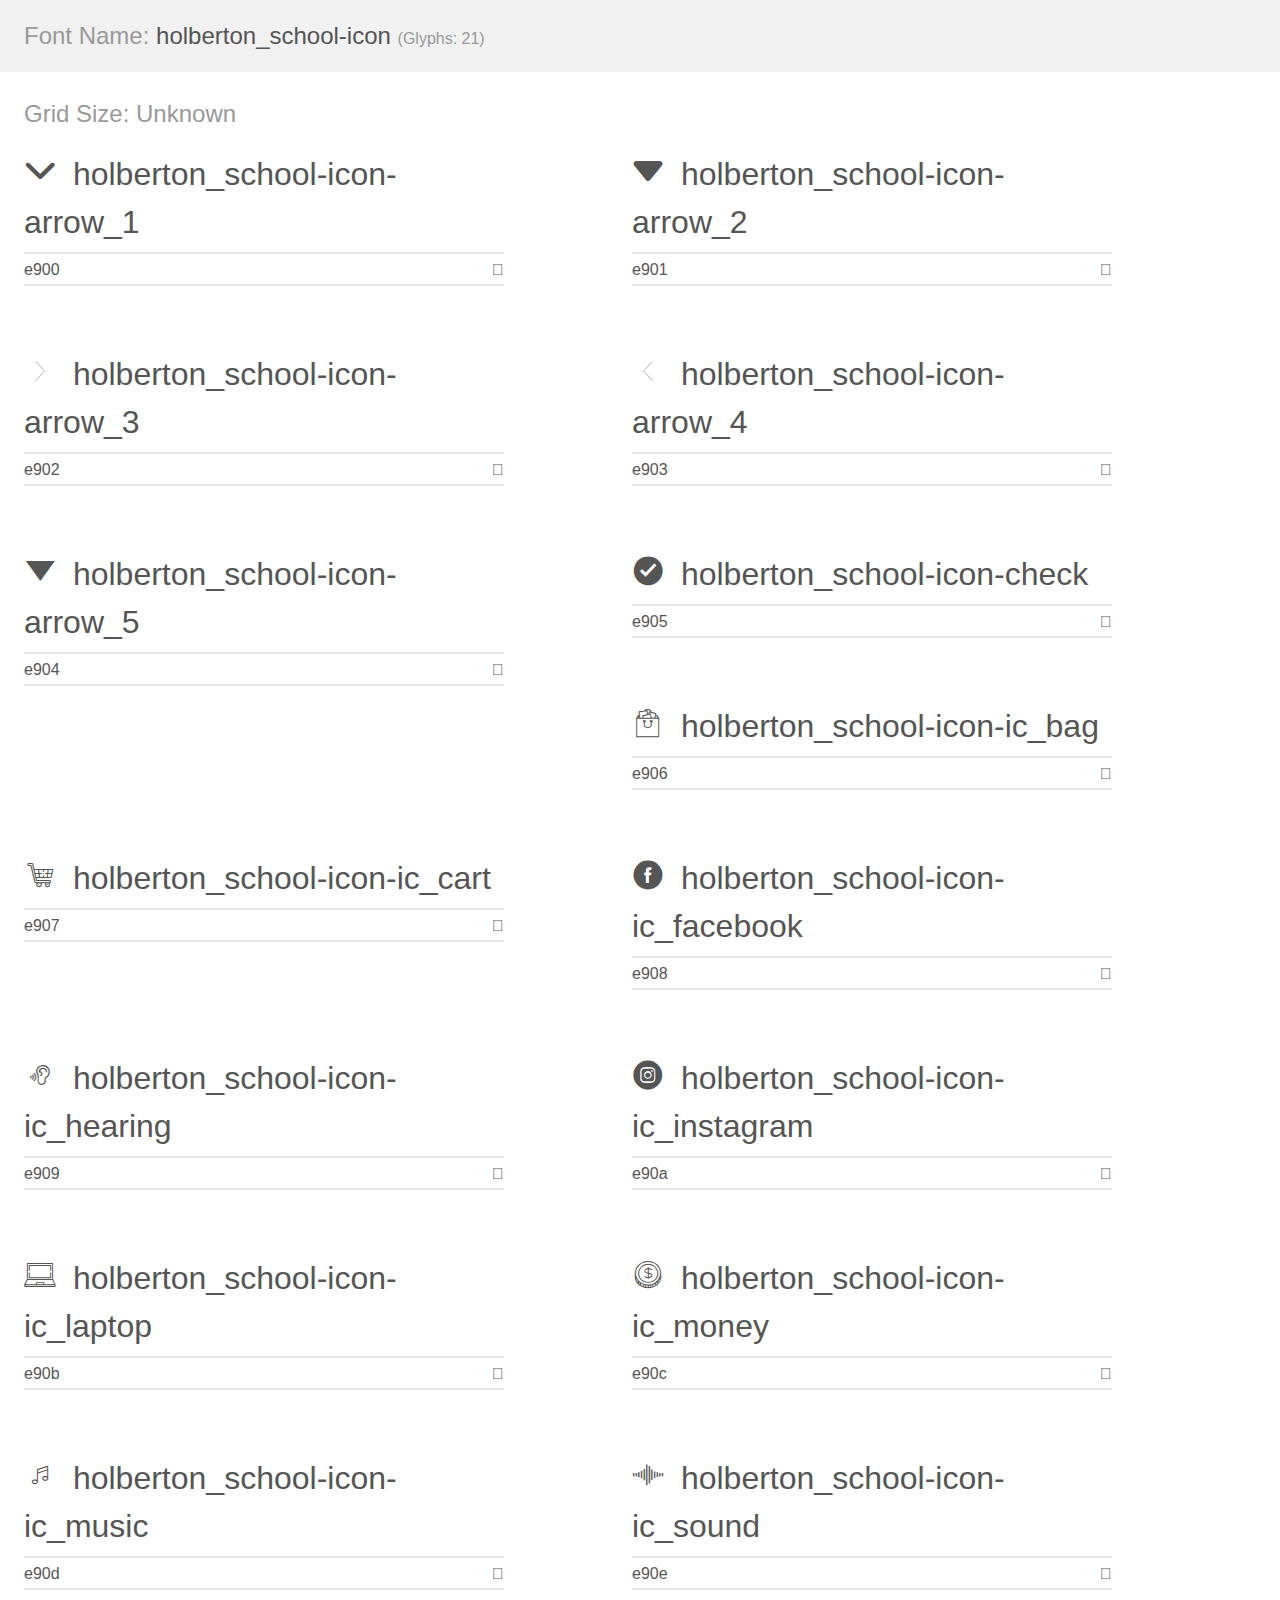
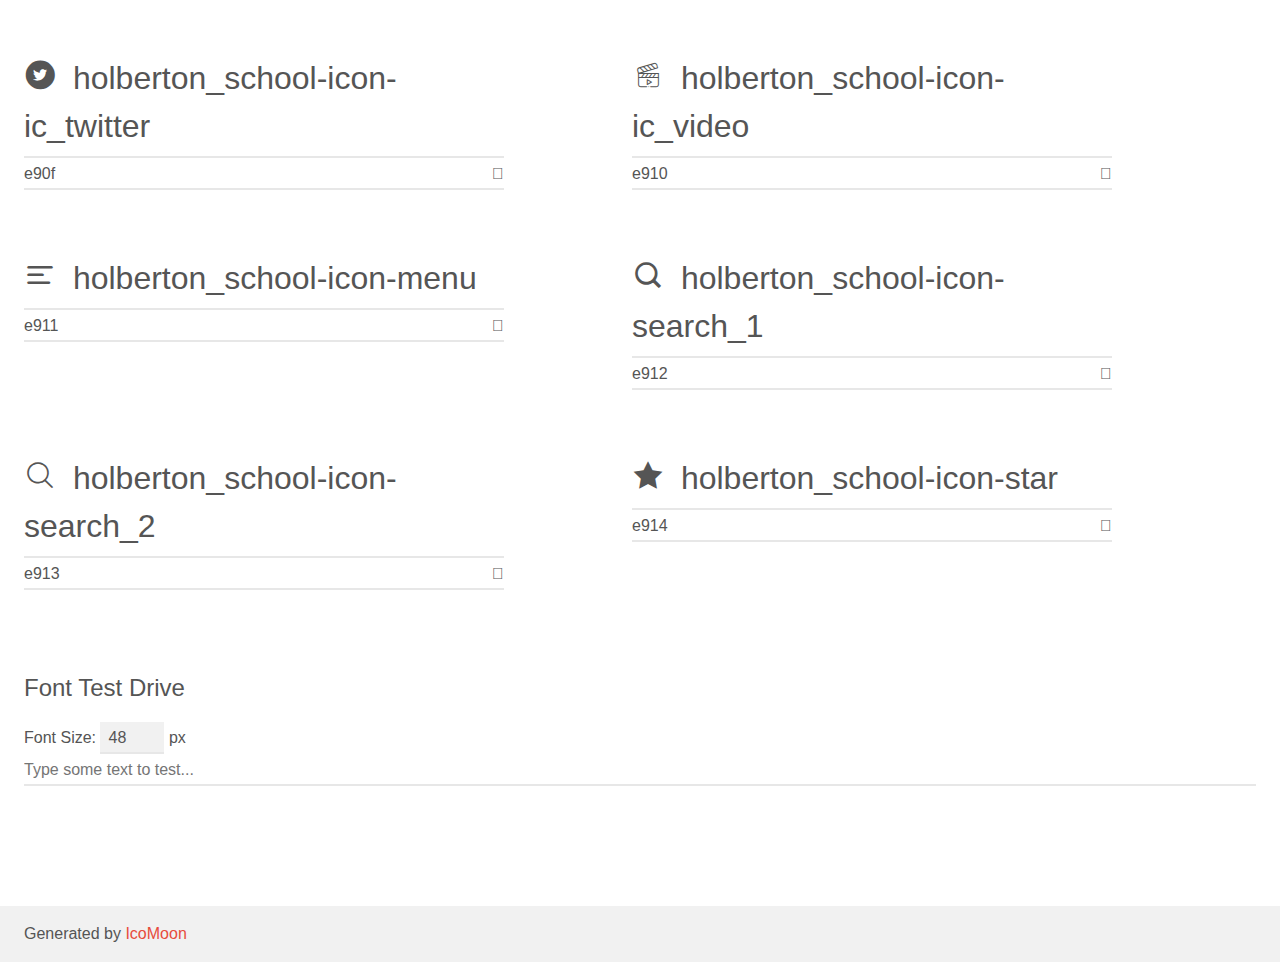
<file: headphones/holberton_school-icon/demo.html>
<!doctype html>
<html>
<head>
    <meta charset="utf-8">
    <title>IcoMoon Demo</title>
    <meta name="description" content="An Icon Font Generated By IcoMoon.io">
    <meta name="viewport" content="width=device-width, initial-scale=1">
    <link rel="stylesheet" href="demo-files/demo.css">
    <link rel="stylesheet" href="style.css"></head>
<body>
    <div class="bgc1 clearfix">
        <h1 class="mhmm mvm"><span class="fgc1">Font Name:</span> holberton_school-icon <small class="fgc1">(Glyphs:&nbsp;21)</small></h1>
    </div>
    <div class="clearfix mhl ptl">
        <h1 class="mvm mtn fgc1">Grid Size: Unknown</h1>
        <div class="glyph fs1">
            <div class="clearfix bshadow0 pbs">
                <span class="holberton_school-icon-arrow_1"></span>
                <span class="mls"> holberton_school-icon-arrow_1</span>
            </div>
            <fieldset class="fs0 size1of1 clearfix hidden-false">
                <input type="text" readonly value="e900" class="unit size1of2" />
                <input type="text" maxlength="1" readonly value="&#xe900;" class="unitRight size1of2 talign-right" />
            </fieldset>
            <div class="fs0 bshadow0 clearfix hidden-true">
                <span class="unit pvs fgc1">liga: </span>
                <input type="text" readonly value="" class="liga unitRight" />
            </div>
        </div>
        <div class="glyph fs1">
            <div class="clearfix bshadow0 pbs">
                <span class="holberton_school-icon-arrow_2"></span>
                <span class="mls"> holberton_school-icon-arrow_2</span>
            </div>
            <fieldset class="fs0 size1of1 clearfix hidden-false">
                <input type="text" readonly value="e901" class="unit size1of2" />
                <input type="text" maxlength="1" readonly value="&#xe901;" class="unitRight size1of2 talign-right" />
            </fieldset>
            <div class="fs0 bshadow0 clearfix hidden-true">
                <span class="unit pvs fgc1">liga: </span>
                <input type="text" readonly value="" class="liga unitRight" />
            </div>
        </div>
        <div class="glyph fs1">
            <div class="clearfix bshadow0 pbs">
                <span class="holberton_school-icon-arrow_3"></span>
                <span class="mls"> holberton_school-icon-arrow_3</span>
            </div>
            <fieldset class="fs0 size1of1 clearfix hidden-false">
                <input type="text" readonly value="e902" class="unit size1of2" />
                <input type="text" maxlength="1" readonly value="&#xe902;" class="unitRight size1of2 talign-right" />
            </fieldset>
            <div class="fs0 bshadow0 clearfix hidden-true">
                <span class="unit pvs fgc1">liga: </span>
                <input type="text" readonly value="" class="liga unitRight" />
            </div>
        </div>
        <div class="glyph fs1">
            <div class="clearfix bshadow0 pbs">
                <span class="holberton_school-icon-arrow_4"></span>
                <span class="mls"> holberton_school-icon-arrow_4</span>
            </div>
            <fieldset class="fs0 size1of1 clearfix hidden-false">
                <input type="text" readonly value="e903" class="unit size1of2" />
                <input type="text" maxlength="1" readonly value="&#xe903;" class="unitRight size1of2 talign-right" />
            </fieldset>
            <div class="fs0 bshadow0 clearfix hidden-true">
                <span class="unit pvs fgc1">liga: </span>
                <input type="text" readonly value="" class="liga unitRight" />
            </div>
        </div>
        <div class="glyph fs1">
            <div class="clearfix bshadow0 pbs">
                <span class="holberton_school-icon-arrow_5"></span>
                <span class="mls"> holberton_school-icon-arrow_5</span>
            </div>
            <fieldset class="fs0 size1of1 clearfix hidden-false">
                <input type="text" readonly value="e904" class="unit size1of2" />
                <input type="text" maxlength="1" readonly value="&#xe904;" class="unitRight size1of2 talign-right" />
            </fieldset>
            <div class="fs0 bshadow0 clearfix hidden-true">
                <span class="unit pvs fgc1">liga: </span>
                <input type="text" readonly value="" class="liga unitRight" />
            </div>
        </div>
        <div class="glyph fs1">
            <div class="clearfix bshadow0 pbs">
                <span class="holberton_school-icon-check"></span>
                <span class="mls"> holberton_school-icon-check</span>
            </div>
            <fieldset class="fs0 size1of1 clearfix hidden-false">
                <input type="text" readonly value="e905" class="unit size1of2" />
                <input type="text" maxlength="1" readonly value="&#xe905;" class="unitRight size1of2 talign-right" />
            </fieldset>
            <div class="fs0 bshadow0 clearfix hidden-true">
                <span class="unit pvs fgc1">liga: </span>
                <input type="text" readonly value="" class="liga unitRight" />
            </div>
        </div>
        <div class="glyph fs1">
            <div class="clearfix bshadow0 pbs">
                <span class="holberton_school-icon-ic_bag"></span>
                <span class="mls"> holberton_school-icon-ic_bag</span>
            </div>
            <fieldset class="fs0 size1of1 clearfix hidden-false">
                <input type="text" readonly value="e906" class="unit size1of2" />
                <input type="text" maxlength="1" readonly value="&#xe906;" class="unitRight size1of2 talign-right" />
            </fieldset>
            <div class="fs0 bshadow0 clearfix hidden-true">
                <span class="unit pvs fgc1">liga: </span>
                <input type="text" readonly value="" class="liga unitRight" />
            </div>
        </div>
        <div class="glyph fs1">
            <div class="clearfix bshadow0 pbs">
                <span class="holberton_school-icon-ic_cart"></span>
                <span class="mls"> holberton_school-icon-ic_cart</span>
            </div>
            <fieldset class="fs0 size1of1 clearfix hidden-false">
                <input type="text" readonly value="e907" class="unit size1of2" />
                <input type="text" maxlength="1" readonly value="&#xe907;" class="unitRight size1of2 talign-right" />
            </fieldset>
            <div class="fs0 bshadow0 clearfix hidden-true">
                <span class="unit pvs fgc1">liga: </span>
                <input type="text" readonly value="" class="liga unitRight" />
            </div>
        </div>
        <div class="glyph fs1">
            <div class="clearfix bshadow0 pbs">
                <span class="holberton_school-icon-ic_facebook"></span>
                <span class="mls"> holberton_school-icon-ic_facebook</span>
            </div>
            <fieldset class="fs0 size1of1 clearfix hidden-false">
                <input type="text" readonly value="e908" class="unit size1of2" />
                <input type="text" maxlength="1" readonly value="&#xe908;" class="unitRight size1of2 talign-right" />
            </fieldset>
            <div class="fs0 bshadow0 clearfix hidden-true">
                <span class="unit pvs fgc1">liga: </span>
                <input type="text" readonly value="" class="liga unitRight" />
            </div>
        </div>
        <div class="glyph fs1">
            <div class="clearfix bshadow0 pbs">
                <span class="holberton_school-icon-ic_hearing"></span>
                <span class="mls"> holberton_school-icon-ic_hearing</span>
            </div>
            <fieldset class="fs0 size1of1 clearfix hidden-false">
                <input type="text" readonly value="e909" class="unit size1of2" />
                <input type="text" maxlength="1" readonly value="&#xe909;" class="unitRight size1of2 talign-right" />
            </fieldset>
            <div class="fs0 bshadow0 clearfix hidden-true">
                <span class="unit pvs fgc1">liga: </span>
                <input type="text" readonly value="" class="liga unitRight" />
            </div>
        </div>
        <div class="glyph fs1">
            <div class="clearfix bshadow0 pbs">
                <span class="holberton_school-icon-ic_instagram"></span>
                <span class="mls"> holberton_school-icon-ic_instagram</span>
            </div>
            <fieldset class="fs0 size1of1 clearfix hidden-false">
                <input type="text" readonly value="e90a" class="unit size1of2" />
                <input type="text" maxlength="1" readonly value="&#xe90a;" class="unitRight size1of2 talign-right" />
            </fieldset>
            <div class="fs0 bshadow0 clearfix hidden-true">
                <span class="unit pvs fgc1">liga: </span>
                <input type="text" readonly value="" class="liga unitRight" />
            </div>
        </div>
        <div class="glyph fs1">
            <div class="clearfix bshadow0 pbs">
                <span class="holberton_school-icon-ic_laptop"></span>
                <span class="mls"> holberton_school-icon-ic_laptop</span>
            </div>
            <fieldset class="fs0 size1of1 clearfix hidden-false">
                <input type="text" readonly value="e90b" class="unit size1of2" />
                <input type="text" maxlength="1" readonly value="&#xe90b;" class="unitRight size1of2 talign-right" />
            </fieldset>
            <div class="fs0 bshadow0 clearfix hidden-true">
                <span class="unit pvs fgc1">liga: </span>
                <input type="text" readonly value="" class="liga unitRight" />
            </div>
        </div>
        <div class="glyph fs1">
            <div class="clearfix bshadow0 pbs">
                <span class="holberton_school-icon-ic_money"></span>
                <span class="mls"> holberton_school-icon-ic_money</span>
            </div>
            <fieldset class="fs0 size1of1 clearfix hidden-false">
                <input type="text" readonly value="e90c" class="unit size1of2" />
                <input type="text" maxlength="1" readonly value="&#xe90c;" class="unitRight size1of2 talign-right" />
            </fieldset>
            <div class="fs0 bshadow0 clearfix hidden-true">
                <span class="unit pvs fgc1">liga: </span>
                <input type="text" readonly value="" class="liga unitRight" />
            </div>
        </div>
        <div class="glyph fs1">
            <div class="clearfix bshadow0 pbs">
                <span class="holberton_school-icon-ic_music"></span>
                <span class="mls"> holberton_school-icon-ic_music</span>
            </div>
            <fieldset class="fs0 size1of1 clearfix hidden-false">
                <input type="text" readonly value="e90d" class="unit size1of2" />
                <input type="text" maxlength="1" readonly value="&#xe90d;" class="unitRight size1of2 talign-right" />
            </fieldset>
            <div class="fs0 bshadow0 clearfix hidden-true">
                <span class="unit pvs fgc1">liga: </span>
                <input type="text" readonly value="" class="liga unitRight" />
            </div>
        </div>
        <div class="glyph fs1">
            <div class="clearfix bshadow0 pbs">
                <span class="holberton_school-icon-ic_sound"></span>
                <span class="mls"> holberton_school-icon-ic_sound</span>
            </div>
            <fieldset class="fs0 size1of1 clearfix hidden-false">
                <input type="text" readonly value="e90e" class="unit size1of2" />
                <input type="text" maxlength="1" readonly value="&#xe90e;" class="unitRight size1of2 talign-right" />
            </fieldset>
            <div class="fs0 bshadow0 clearfix hidden-true">
                <span class="unit pvs fgc1">liga: </span>
                <input type="text" readonly value="" class="liga unitRight" />
            </div>
        </div>
        <div class="glyph fs1">
            <div class="clearfix bshadow0 pbs">
                <span class="holberton_school-icon-ic_twitter"></span>
                <span class="mls"> holberton_school-icon-ic_twitter</span>
            </div>
            <fieldset class="fs0 size1of1 clearfix hidden-false">
                <input type="text" readonly value="e90f" class="unit size1of2" />
                <input type="text" maxlength="1" readonly value="&#xe90f;" class="unitRight size1of2 talign-right" />
            </fieldset>
            <div class="fs0 bshadow0 clearfix hidden-true">
                <span class="unit pvs fgc1">liga: </span>
                <input type="text" readonly value="" class="liga unitRight" />
            </div>
        </div>
        <div class="glyph fs1">
            <div class="clearfix bshadow0 pbs">
                <span class="holberton_school-icon-ic_video"></span>
                <span class="mls"> holberton_school-icon-ic_video</span>
            </div>
            <fieldset class="fs0 size1of1 clearfix hidden-false">
                <input type="text" readonly value="e910" class="unit size1of2" />
                <input type="text" maxlength="1" readonly value="&#xe910;" class="unitRight size1of2 talign-right" />
            </fieldset>
            <div class="fs0 bshadow0 clearfix hidden-true">
                <span class="unit pvs fgc1">liga: </span>
                <input type="text" readonly value="" class="liga unitRight" />
            </div>
        </div>
        <div class="glyph fs1">
            <div class="clearfix bshadow0 pbs">
                <span class="holberton_school-icon-menu"></span>
                <span class="mls"> holberton_school-icon-menu</span>
            </div>
            <fieldset class="fs0 size1of1 clearfix hidden-false">
                <input type="text" readonly value="e911" class="unit size1of2" />
                <input type="text" maxlength="1" readonly value="&#xe911;" class="unitRight size1of2 talign-right" />
            </fieldset>
            <div class="fs0 bshadow0 clearfix hidden-true">
                <span class="unit pvs fgc1">liga: </span>
                <input type="text" readonly value="" class="liga unitRight" />
            </div>
        </div>
        <div class="glyph fs1">
            <div class="clearfix bshadow0 pbs">
                <span class="holberton_school-icon-search_1"></span>
                <span class="mls"> holberton_school-icon-search_1</span>
            </div>
            <fieldset class="fs0 size1of1 clearfix hidden-false">
                <input type="text" readonly value="e912" class="unit size1of2" />
                <input type="text" maxlength="1" readonly value="&#xe912;" class="unitRight size1of2 talign-right" />
            </fieldset>
            <div class="fs0 bshadow0 clearfix hidden-true">
                <span class="unit pvs fgc1">liga: </span>
                <input type="text" readonly value="" class="liga unitRight" />
            </div>
        </div>
        <div class="glyph fs1">
            <div class="clearfix bshadow0 pbs">
                <span class="holberton_school-icon-search_2"></span>
                <span class="mls"> holberton_school-icon-search_2</span>
            </div>
            <fieldset class="fs0 size1of1 clearfix hidden-false">
                <input type="text" readonly value="e913" class="unit size1of2" />
                <input type="text" maxlength="1" readonly value="&#xe913;" class="unitRight size1of2 talign-right" />
            </fieldset>
            <div class="fs0 bshadow0 clearfix hidden-true">
                <span class="unit pvs fgc1">liga: </span>
                <input type="text" readonly value="" class="liga unitRight" />
            </div>
        </div>
        <div class="glyph fs1">
            <div class="clearfix bshadow0 pbs">
                <span class="holberton_school-icon-star"></span>
                <span class="mls"> holberton_school-icon-star</span>
            </div>
            <fieldset class="fs0 size1of1 clearfix hidden-false">
                <input type="text" readonly value="e914" class="unit size1of2" />
                <input type="text" maxlength="1" readonly value="&#xe914;" class="unitRight size1of2 talign-right" />
            </fieldset>
            <div class="fs0 bshadow0 clearfix hidden-true">
                <span class="unit pvs fgc1">liga: </span>
                <input type="text" readonly value="" class="liga unitRight" />
            </div>
        </div>
    </div>

    <!--[if gt IE 8]><!-->
    <div class="mhl clearfix mbl">
        <h1>Font Test Drive</h1>
        <label>
            Font Size: <input id="fontSize" type="number" class="textbox0 mbm"
            min="8" value="48" />
            px
        </label>
        <input id="testText" type="text" class="phl size1of1 mvl"
        placeholder="Type some text to test..." value=""/>
        <div id="testDrive" class="holberton_school-icon-" style="font-family: holberton_school-icon">&nbsp;
        </div>
    </div>
    <!--<![endif]-->
    <div class="bgc1 clearfix">
        <p class="mhl">Generated by <a href="https://icomoon.io/app">IcoMoon</a></p>
    </div>

    <script src="demo-files/demo.js"></script>
</body>
</html>
</file>
<file: css_basic/base.css>
/* Importing webfonts */
/* (If you're learning CSS, you should disregard that) */

@import url(https://fonts.googleapis.com/css?family=Yeseva+One);
@import url(https://fonts.googleapis.com/css?family=Josefin+Sans:400,700,700italic,400italic);


/* CSS reset rules */

html, body {
	height: 100%;
	min-height: 100%;
}
html, body, div, span, applet, object, iframe,
h1, h2, h3, h4, h5, h6, p, blockquote, pre,
a, abbr, acronym, address, big, cite, code,
del, dfn, img, ins, kbd, q, s, samp,
small, strike, sub, sup, tt, var,
b, u, i, center,
dl, dt, dd,
fieldset, form, label, legend,
table, caption, tbody, tfoot, thead, tr, th, td,
article, aside, canvas, details, embed, 
figure, figcaption, footer, header, hgroup, 
menu, nav, output, ruby, section, summary,
time, mark, audio, video {
	margin: 0;
	padding: 0;
	border: 0;
	font-size: 100%;
	font: inherit;
	vertical-align: baseline;
}
/* HTML5 display-role reset for older browsers */
article, aside, details, figcaption, figure, 
footer, header, hgroup, menu, nav, section {
	display: block;
}
body {
	line-height: 1;
}
blockquote, q {
	quotes: none;
}
blockquote:before, blockquote:after,
q:before, q:after {
	content: '';
	content: none;
}
table {
	border-collapse: collapse;
	border-spacing: 0;
}


/* Fonts and colors */

body {
	font-family: 'Josefin Sans', serif;
	color: rgba(0, 0, 0, 0.8);
}
h1, h2, h3, h4, h5, h6, header {
	font-family: 'Yeseva One', sans-serif;
}
article {
}
header {
	border-bottom: 1px solid rgb(221,221,221);
	transition: border-bottom-color 1s ease;
}
header a {
	color: rgba(0, 0, 0, 0.8);
}
aside {
	background: #FAFAFA;
}
aside p {
	border: 1px solid #bbb;
	background: #ddd;
	color: black;
}
footer a {
	color: rgba(0, 0, 0, 0.8);
}
a {
	color: #F80002;
}


/* Positioning and margins */

@media (min-width: 1100px) {
	body {
		width: 1100px;
		margin: 0 auto;
	}
}

article {
	padding: 50px 15px;
}
article > *:first-child {
	margin-top: 0;
}
aside {
	padding: 50px 15px;
}
header .right {
	float: right;
	margin: 0 10px 15px;
}


/* Header */
header {
	padding: 20px 0;
	height: 80px;
}
header ul {
	list-style: none;
	margin: 0;
	padding: 0;
}
header li {
	display: inline;
	vertical-align:middle;
}
header li:first-child {
	margin: 0;
}
header li a {
	margin: 0 10px;
}
header li.logo {
	font-size: 36px;
}
header a {
	text-decoration: none;
}


/* Aside */

aside p {
	border-radius: 10px;
	padding: 20px 20px;
}


/* Footer */

footer {
	padding: 5px 15px;
	height: 80px;
}


/* Text styles and margins */

p {
	margin-bottom: 15px;
}
h1 {
	font-size: 36px;
	margin: 40px 0 20px;
}
h2 {
	font-size: 32px;
	margin: 30px 0 15px;
}
h3 {
	font-size: 28px;
	margin: 25px 0 10px;
}
h4 {
	font-size: 20px;
	font-weight: bold;
	margin: 20px 0 10px;
}
h5 {
	font-size: 18px;
	font-weight: bold;
	margin: 15px 0 10px;
}
h6 {
	font-weight: bold;
	margin: 5px 0;
}

@media (max-width: 800px) {
  body.works_on_smartphone {
  	display: block;
  }
  body.works_on_smartphone main {
  	display: block;
  }
  header .right {
  	float: none;
  }
}
</file>
<file: css_basic/styles.css>
body {
    display: flex;
    flex-direction: column;
    height: 100vh;
    margin: 0;
 }

 main {
    display: flex;
    flex-direction: row;
    flex: auto;
 }

 article {
    flex: 2;
    overflow-y: auto;
    padding: 1rem;
 }

 aside {
    flex: 1;
    overflow-y: auto;
    padding: 1rem;
 }

 header, footer {
    background-color: #f1f1f1;
    padding: 1rem;
    text-align: center;
 }
</file>
<file: headphones/holberton_school-icon/style.css>
@font-face {
  font-family: 'holberton_school-icon';
  src:  url('fonts/holberton_school-icon.eot?sq4eq4');
  src:  url('fonts/holberton_school-icon.eot?sq4eq4#iefix') format('embedded-opentype'),
    url('fonts/holberton_school-icon.ttf?sq4eq4') format('truetype'),
    url('fonts/holberton_school-icon.woff?sq4eq4') format('woff'),
    url('fonts/holberton_school-icon.svg?sq4eq4#holberton_school-icon') format('svg');
  font-weight: normal;
  font-style: normal;
  font-display: block;
}

[class^="holberton_school-icon-"], [class*=" holberton_school-icon-"] {
  /* use !important to prevent issues with browser extensions that change fonts */
  font-family: 'holberton_school-icon' !important;
  speak: none;
  font-style: normal;
  font-weight: normal;
  font-variant: normal;
  text-transform: none;
  line-height: 1;

  /* Better Font Rendering =========== */
  -webkit-font-smoothing: antialiased;
  -moz-osx-font-smoothing: grayscale;
}

.holberton_school-icon-arrow_1:before {
  content: "\e900";
}
.holberton_school-icon-arrow_2:before {
  content: "\e901";
}
.holberton_school-icon-arrow_3:before {
  content: "\e902";
}
.holberton_school-icon-arrow_4:before {
  content: "\e903";
}
.holberton_school-icon-arrow_5:before {
  content: "\e904";
}
.holberton_school-icon-check:before {
  content: "\e905";
}
.holberton_school-icon-ic_bag:before {
  content: "\e906";
}
.holberton_school-icon-ic_cart:before {
  content: "\e907";
}
.holberton_school-icon-ic_facebook:before {
  content: "\e908";
}
.holberton_school-icon-ic_hearing:before {
  content: "\e909";
}
.holberton_school-icon-ic_instagram:before {
  content: "\e90a";
}
.holberton_school-icon-ic_laptop:before {
  content: "\e90b";
}
.holberton_school-icon-ic_money:before {
  content: "\e90c";
}
.holberton_school-icon-ic_music:before {
  content: "\e90d";
}
.holberton_school-icon-ic_sound:before {
  content: "\e90e";
}
.holberton_school-icon-ic_twitter:before {
  content: "\e90f";
}
.holberton_school-icon-ic_video:before {
  content: "\e910";
}
.holberton_school-icon-menu:before {
  content: "\e911";
}
.holberton_school-icon-search_1:before {
  content: "\e912";
}
.holberton_school-icon-search_2:before {
  content: "\e913";
}
.holberton_school-icon-star:before {
  content: "\e914";
}
</file>
<file: headphones/holberton_school-icon/demo-files/demo.css>
body {
  padding: 0;
  margin: 0;
  font-family: sans-serif;
  font-size: 1em;
  line-height: 1.5;
  color: #555;
  background: #fff;
}
h1 {
  font-size: 1.5em;
  font-weight: normal;
}
small {
  font-size: .66666667em;
}
a {
  color: #e74c3c;
  text-decoration: none;
}
a:hover, a:focus {
  box-shadow: 0 1px #e74c3c;
}
.bshadow0, input {
  box-shadow: inset 0 -2px #e7e7e7;
}
input:hover {
  box-shadow: inset 0 -2px #ccc;
}
input, fieldset {
  font-family: sans-serif;
  font-size: 1em;
  margin: 0;
  padding: 0;
  border: 0;
}
input {
  color: inherit;
  line-height: 1.5;
  height: 1.5em;
  padding: .25em 0;
}
input:focus {
  outline: none;
  box-shadow: inset 0 -2px #449fdb;
}
.glyph {
  font-size: 16px;
  width: 15em;
  padding-bottom: 1em;
  margin-right: 4em;
  margin-bottom: 1em;
  float: left;
  overflow: hidden;
}
.liga {
  width: 80%;
  width: calc(100% - 2.5em);
}
.talign-right {
  text-align: right;
}
.talign-center {
  text-align: center;
}
.bgc1 {
  background: #f1f1f1;
}
.fgc1 {
  color: #999;
}
.fgc0 {
  color: #000;
}
p {
  margin-top: 1em;
  margin-bottom: 1em;
}
.mvm {
  margin-top: .75em;
  margin-bottom: .75em;
}
.mtn {
  margin-top: 0;
}
.mtl, .mal {
  margin-top: 1.5em;
}
.mbl, .mal {
  margin-bottom: 1.5em;
}
.mal, .mhl {
  margin-left: 1.5em;
  margin-right: 1.5em;
}
.mhmm {
  margin-left: 1em;
  margin-right: 1em;
}
.mls {
  margin-left: .25em;
}
.ptl {
  padding-top: 1.5em;
}
.pbs, .pvs {
  padding-bottom: .25em;
}
.pvs, .pts {
  padding-top: .25em;
}
.unit {
  float: left;
}
.unitRight {
  float: right;
}
.size1of2 {
  width: 50%;
}
.size1of1 {
  width: 100%;
}
.clearfix:before, .clearfix:after {
  content: " ";
  display: table;
}
.clearfix:after {
  clear: both;
}
.hidden-true {
  display: none;
}
.textbox0 {
  width: 3em;
  background: #f1f1f1;
  padding: .25em .5em;
  line-height: 1.5;
  height: 1.5em;
}
#testDrive {
  display: block;
  padding-top: 24px;
  line-height: 1.5;
}
.fs0 {
  font-size: 16px;
}
.fs1 {
  font-size: 32px;
}
</file>
<file: headphones/0-styles.css>
/* ========== Reset ========== */
* {
    margin: 0;
    padding: 0;
    box-sizing: border-box;
  }
  
  :root {
    --main-color: #FF6565;
    --text-color: #ffffff;
    --bg-color: #1f1f1f;
    --max-width: 1000px;
  }
  
  /* ========== Base ========== */
  body {
    font-family: 'Source Sans Pro', sans-serif;
    background-color: var(--bg-color);
    color: var(--text-color);
    line-height: 1.5;
  }
  
  /* ========== Header ========== */
  header {
    background: url("images/headphones_hero_1.jpg") no-repeat center center/cover;
    padding-bottom: 100px;
    color: var(--text-color);
  }
  
  .header-container {
    max-width: var(--max-width);
    margin: 0 auto;
    padding: 20px;
    display: flex;
    justify-content: space-between;
    align-items: center;
  }
  
  .logo img {
    width: 150px;
  }
  
  .nav-links {
    list-style: none;
    display: flex;
    gap: 30px;
  }
  
  .nav-links a {
    color: var(--text-color);
    text-decoration: none;
    font-weight: 600;
    transition: color 0.3s;
  }
  
  .nav-links a:hover,
  .nav-links a:active {
    color: var(--main-color);
  }
  
  /* ========== Hero ========== */
  .hero {
    text-align: center;
    margin-top: 100px;
    padding: 0 20px;
  }
  
  .hero h1 {
    font-size: 48px;
    margin-bottom: 20px;
  }
  
  .hero h2 {
    font-size: 24px;
    margin-bottom: 30px;
  }
  
  .btn {
    background-color: var(--main-color);
    padding: 15px 30px;
    border: none;
    color: #fff;
    text-decoration: none;
    font-weight: bold;
    border-radius: 5px;
    transition: opacity 0.3s;
  }
  
  .btn:hover,
  .btn:active {
    opacity: 0.9;
  }
  
  .caption {
    margin-top: 20px;
    font-size: 14px;
    color: #ddd;
  }
  
  /* ========== Responsive ========== */
  @media screen and (max-width: 480px) {
    .header-container {
      flex-direction: column;
      align-items: flex-start;
    }
  
    .nav-links {
      flex-direction: column;
      gap: 10px;
    }
  
    .hero h1 {
      font-size: 28px;
    }
  
    .hero h2 {
      font-size: 18px;
    }
  
    .btn {
      font-size: 14px;
      padding: 10px 20px;
    }
  }
</file>
<file: headphones/2-styles.css>
/* Import Source Sans Pro font */
@import url('https://fonts.googleapis.com/css2?family=Source+Sans+Pro:wght@400;600;700&display=swap');

/* Reset and Base Styles */
* {
  box-sizing: border-box;
  margin: 0;
  padding: 0;
}

body {
  font-family: 'Source Sans Pro', sans-serif;
  background-color: #fff;
  color: #000;
}

/* Container */
.container {
  max-width: 1000px;
  margin: 0 auto;
  padding: 20px;
  text-align: center;
}

/* Header */
header {
  display: flex;
  justify-content: space-between;
  align-items: center;
  padding: 20px 50px;
}

.logo {
  height: 30px;
}

nav ul {
  display: flex;
  gap: 30px;
  list-style: none;
}

nav a {
  text-decoration: none;
  color: #333;
  font-weight: 600;
  transition: color 0.3s;
}

nav a:hover {
  color: #FF6565;
}

/* =======================
   Header And Hero Section
======================== */

:root {
  --main-color: #FF6565;
  --text-color: #ffffff;
  --bg-color: #1f1f1f;
  --max-width: 1000px;
}

header {
  background: url("images/headphones_hero_1.jpg") no-repeat center center/cover;
  padding-bottom: 100px;
  color: var(--text-color);
}

.header-container {
  max-width: var(--max-width);
  margin: 0 auto;
  padding: 20px;
  display: flex;
  justify-content: space-between;
  align-items: center; /* keeps everything nicely aligned */
  flex-wrap: wrap; /* ensures it doesn't break weird on small screens */
  gap: 40px;
}
.navbar {
  display: flex;
}

.logo img {
  width: 150px;
}

.nav-links {
  list-style: none;
  display: flex;
  gap: 30px;
  padding: 0;
  margin: 0;
}

.nav-links li {
  list-style: none;
}

.nav-links a {
  color: var(--text-color);
  text-decoration: none;
  font-weight: 600;
  transition: color 0.3s;
}


.nav-links a:hover,
.nav-links a:active {
  color: var(--main-color);
}

.hero {
  text-align: center;
  margin-top: 100px;
  padding: 0 20px;
  padding-bottom: 50px;
}

.hero h1 {
  font-size: 48px;
  margin-bottom: 20px;
}

.hero h2 {
  font-size: 24px;
  margin-bottom: 30px;
}

.btn {
  background-color: var(--main-color);
  padding: 15px 30px;
  border: none;
  color: #fff;
  text-decoration: none;
  font-weight: bold;
  border-radius: 5px;
  transition: opacity 0.3s;
}

.btn:hover,
.btn:active {
  opacity: 0.9;
}

.caption {
  margin-top: 20px;
  font-size: 14px;
  color: #ddd;
}

/* small‑screen nav + hero adjustments */
@media screen and (max-width: 480px) {
  .header-container {
    flex-direction: column;
    align-items: flex-start;
  }
  .nav-links {
    flex-direction: column;
    gap: 10px;
  }
  .hero h1 { font-size: 28px; }
  .hero h2 { font-size: 18px; }
  .btn { font-size: 14px; padding: 10px 20px; }
}

/* =======================
   What We Do Section
======================== */

.what-we-do {
  margin-top: 50px;
  padding: 60px 20px;
  background-color: #fff;
}

.what-we-do h2 {
  font-size: 32px;
  font-weight: 600;
  margin-bottom: 10px;
}

.what-we-do p {
  font-size: 16px;
  color: #666;
  margin-bottom: 50px;
}
/* Services */
.services {
  display: flex;
  justify-content: space-around;  /* gives equal space on ends */
  gap: 30px;
  flex-wrap: wrap;
}

.service {
  flex: 1 1 200px;    /* grow+shrink, base 200px */
  max-width: 300px;   /* caps how wide each card can get */
  padding: 20px;
  background-color: #fff;
  border-radius: 10px;
  box-shadow: 0 2px 8px rgba(0, 0, 0, 0.1);
  text-align: center;
  transition: transform 0.3s ease;
}

.service:hover {
  transform: translateY(-5px);
}

.service-icon,
.holberton_school-icon {
  font-size: 60px;
  color: #FF6565;
  margin-bottom: 20px;
  display: block;
}

.service h3 {
  font-size: 18px;
  font-weight: 600;
  margin-bottom: 10px;
}

.service p {
  font-size: 14px;
  color: #666;
}


/* Responsive */
@media screen and (max-width: 768px) {
  header {
    flex-direction: column;
    gap: 20px;
  }

  nav ul {
    flex-direction: column;
    gap: 10px;
  }

  .banner h1 {
    font-size: 36px;
  }

  .services {
    flex-direction: column;
    align-items: center;
  }

  .service {
    width: 100%;
    max-width: 300px;
  }
}

/* =======================
   Our Results Section
======================== */
.results {
    background-image: url("images/headphones_hero_1.jpg");
    background-size: cover;
    background-position: center;
    padding: 80px 20px;
    text-align: center;
    color: white;
  }
  
  .results-title {
    font-size: 32px;
    margin-bottom: 40px;
  }
  
  .results-container {
    display: flex;
    flex-wrap: wrap;
    justify-content: center;
    gap: 30px;
  }
  
  .result {
    width: 150px;
    height: 150px;
    position: relative;
  }
  
  .result-image {
    background-image: url("images/pentagone.png");
    background-size: contain;
    background-repeat: no-repeat;
    background-position: center;
    width: 100%;
    height: 100%;
    position: relative;
    display: flex;
    flex-direction: column;
    justify-content: center;
    align-items: center;
  }
  
  .result .value {
    font-size: 22px;
    font-weight: bold;
    margin: 0;
  }
  
  .result .label {
    font-size: 14px;
    margin: 4px 0 0;
  }
  
  /* =======================
   Contacts Section
======================== */
body {
  margin: 0;
  font-family: 'Segoe UI', Tahoma, Geneva, Verdana, sans-serif;
  background-color: #f7f7f7;
  animation: fadeIn 1s ease;
}

header {
  text-align: center;
  background-color: #FF6565;
  padding: 20px;
  color: #fff;
  animation: slideInDown 0.7s ease-out;
}

.contact-section {
  max-width: 600px;
  margin: 40px auto;
  background-color: white;
  padding: 30px 40px;
  border-radius: 12px;
  box-shadow: 0 8px 16px rgba(0, 0, 0, 0.1);
  animation: fadeInUp 1s ease-out;
}

.contact-section h2 {
  text-align: center;
  margin-bottom: 30px;
  color: #333;
}

.contact-form .input-group {
  margin-bottom: 20px;
}

.contact-form label {
  display: block;
  font-weight: 600;
  margin-bottom: 8px;
  color: #555;
}

.contact-form input,
.contact-form textarea {
  width: 100%;
  padding: 12px;
  border: 1px solid #ddd;
  border-radius: 6px;
  transition: all 0.3s ease;
  font-size: 15px;
}

.contact-form input:focus,
.contact-form textarea:focus {
  border-color: #FF6565;
  outline: none;
  box-shadow: 0 0 5px rgba(255, 101, 101, 0.4);
}

.contact-form button {
  width: 100%;
  padding: 12px;
  background-color: #FF6565;
  color: white;
  border: none;
  border-radius: 6px;
  font-size: 16px;
  font-weight: bold;
  cursor: pointer;
  transition: background 0.3s ease;
}

.contact-form button:hover {
  background-color: #e64a4a;
}

/* Animations */
@keyframes fadeIn {
  from { opacity: 0 }
  to { opacity: 1 }
}

@keyframes slideInDown {
  from {
    transform: translateY(-40px);
    opacity: 0;
  }
  to {
    transform: translateY(0);
    opacity: 1;
  }
}

@keyframes fadeInUp {
  from {
    transform: translateY(30px);
    opacity: 0;
  }
  to {
    transform: translateY(0);
    opacity: 1;
  }
}
</file>
<file: headphones/4-styles.css>
/* Import Source Sans Pro font */
@import url('https://fonts.googleapis.com/css2?family=Source+Sans+Pro:wght@400;600;700&display=swap');

/* Reset and Base Styles */
* {
  box-sizing: border-box;
  margin: 0;
  padding: 0;
}

body {
  font-family: 'Source Sans Pro', sans-serif;
  background-color: #fff;
  color: #000;
}

/* Container */
.container {
  max-width: 1000px;
  margin: 0 auto;
  padding: 20px;
  text-align: center;
}

/* Header */
header {
  display: flex;
  justify-content: space-between;
  align-items: center;
  padding: 20px 50px;
}

.logo {
  height: 30px;
}

nav ul {
  display: flex;
  gap: 30px;
  list-style: none;
}

nav a {
  text-decoration: none;
  color: #333;
  font-weight: 600;
  transition: color 0.3s;
}

nav a:hover {
  color: #FF6565;
}

/* =======================
   Header And Hero Section
======================== */

:root {
  --main-color: #FF6565;
  --text-color: #ffffff;
  --bg-color: #1f1f1f;
  --max-width: 1000px;
}

header {
  background: url("images/headphones_hero_1.jpg") no-repeat center center/cover;
  padding-bottom: 100px;
  color: var(--text-color);
}

.header-container {
  max-width: var(--max-width);
  margin: 0 auto;
  padding: 20px;
  display: flex;
  justify-content: space-between;
  align-items: center; /* keeps everything nicely aligned */
  flex-wrap: wrap; /* ensures it doesn't break weird on small screens */
  gap: 40px;
}
.navbar {
  display: flex;
}

.logo img {
  width: 150px;
}

.nav-links {
  list-style: none;
  display: flex;
  gap: 30px;
  padding: 0;
  margin: 0;
}

.nav-links li {
  list-style: none;
}

.nav-links a {
  color: var(--text-color);
  text-decoration: none;
  font-weight: 600;
  transition: color 0.3s;
}


.nav-links a:hover,
.nav-links a:active {
  color: var(--main-color);
}

.hero {
  text-align: center;
  margin-top: 100px;
  padding: 0 20px;
  padding-bottom: 50px;
}

.hero h1 {
  font-size: 48px;
  margin-bottom: 20px;
}

.hero h2 {
  font-size: 24px;
  margin-bottom: 30px;
}

.btn {
  background-color: var(--main-color);
  padding: 15px 30px;
  border: none;
  color: #fff;
  text-decoration: none;
  font-weight: bold;
  border-radius: 5px;
  transition: opacity 0.3s;
}

.btn:hover,
.btn:active {
  opacity: 0.9;
}

.caption {
  margin-top: 20px;
  font-size: 14px;
  color: #ddd;
}

/* small‑screen nav + hero adjustments */
@media screen and (max-width: 480px) {
  .header-container {
    flex-direction: column;
    align-items: flex-start;
  }
  .nav-links {
    flex-direction: column;
    gap: 10px;
  }
  .hero h1 { font-size: 28px; }
  .hero h2 { font-size: 18px; }
  .btn { font-size: 14px; padding: 10px 20px; }
}

/* =======================
   What We Do Section
======================== */

.what-we-do {
  margin-top: 50px;
  padding: 60px 20px;
  background-color: #fff;
}

.what-we-do h2 {
  font-size: 32px;
  font-weight: 600;
  margin-bottom: 10px;
}

.what-we-do p {
  font-size: 16px;
  color: #666;
  margin-bottom: 50px;
}
/* Services */
.services {
  display: flex;
  justify-content: space-around;  /* gives equal space on ends */
  gap: 30px;
  flex-wrap: wrap;
}

.service {
  flex: 1 1 200px;    /* grow+shrink, base 200px */
  max-width: 300px;   /* caps how wide each card can get */
  padding: 20px;
  background-color: #fff;
  border-radius: 10px;
  box-shadow: 0 2px 8px rgba(0, 0, 0, 0.1);
  text-align: center;
  transition: transform 0.3s ease;
}

.service:hover {
  transform: translateY(-5px);
}

.service-icon,
.holberton_school-icon {
  font-size: 60px;
  color: #FF6565;
  margin-bottom: 20px;
  display: block;
}

.service h3 {
  font-size: 18px;
  font-weight: 600;
  margin-bottom: 10px;
}

.service p {
  font-size: 14px;
  color: #666;
}


/* Responsive */
@media screen and (max-width: 768px) {
  header {
    flex-direction: column;
    gap: 20px;
  }

  nav ul {
    flex-direction: column;
    gap: 10px;
  }

  .banner h1 {
    font-size: 36px;
  }

  .services {
    flex-direction: column;
    align-items: center;
  }

  .service {
    width: 100%;
    max-width: 300px;
  }
}

/* =======================
   Our Results Section
======================== */
.results {
    background-image: url("images/headphones_hero_1.jpg");
    background-size: cover;
    background-position: center;
    padding: 80px 20px;
    text-align: center;
    color: white;
  }
  
  .results-title {
    font-size: 32px;
    margin-bottom: 40px;
  }
  
  .results-container {
    display: flex;
    flex-wrap: wrap;
    justify-content: center;
    gap: 30px;
  }
  
  .result {
    width: 150px;
    height: 150px;
    position: relative;
  }
  
  .result-image {
    background-image: url("images/pentagone.png");
    background-size: contain;
    background-repeat: no-repeat;
    background-position: center;
    width: 100%;
    height: 100%;
    position: relative;
    display: flex;
    flex-direction: column;
    justify-content: center;
    align-items: center;
  }
  
  .result .value {
    font-size: 22px;
    font-weight: bold;
    margin: 0;
  }
  
  .result .label {
    font-size: 14px;
    margin: 4px 0 0;
  }
  
  /* =======================
   Contacts Section
======================== */
body {
  margin: 0;
  font-family: 'Segoe UI', Tahoma, Geneva, Verdana, sans-serif;
  background-color: #f7f7f7;
  animation: fadeIn 1s ease;
}

header {
  text-align: center;
  background-color: #FF6565;
  padding: 20px;
  color: #fff;
  animation: slideInDown 0.7s ease-out;
}

.contact-section {
  max-width: 600px;
  margin: 40px auto;
  background-color: white;
  padding: 30px 40px;
  border-radius: 12px;
  box-shadow: 0 8px 16px rgba(0, 0, 0, 0.1);
  animation: fadeInUp 1s ease-out;
}

.contact-section h2 {
  text-align: center;
  margin-bottom: 30px;
  color: #333;
}

.contact-form .input-group {
  margin-bottom: 20px;
}

.contact-form label {
  display: block;
  font-weight: 600;
  margin-bottom: 8px;
  color: #555;
}

.contact-form input,
.contact-form textarea {
  width: 100%;
  padding: 12px;
  border: 1px solid #ddd;
  border-radius: 6px;
  transition: all 0.3s ease;
  font-size: 15px;
}

.contact-form input:focus,
.contact-form textarea:focus {
  border-color: #FF6565;
  outline: none;
  box-shadow: 0 0 5px rgba(255, 101, 101, 0.4);
}

.contact-form button {
  width: 100%;
  padding: 12px;
  background-color: #FF6565;
  color: white;
  border: none;
  border-radius: 6px;
  font-size: 16px;
  font-weight: bold;
  cursor: pointer;
  transition: background 0.3s ease;
}

.contact-form button:hover {
  background-color: #e64a4a;
}

/* Animations */
@keyframes fadeIn {
  from { opacity: 0 }
  to { opacity: 1 }
}

@keyframes slideInDown {
  from {
    transform: translateY(-40px);
    opacity: 0;
  }
  to {
    transform: translateY(0);
    opacity: 1;
  }
}

@keyframes fadeInUp {
  from {
    transform: translateY(30px);
    opacity: 0;
  }
  to {
    transform: translateY(0);
    opacity: 1;
  }
}

 /* =======================
   Footer Section
======================== */
.site-footer {
    background-color: #071629;
    padding: 40px 20px;
    color: white;
    text-align: center;
    font-family: 'Source Sans Pro', sans-serif;
  }
  
  .footer-content {
    max-width: 1000px;
    margin: 0 auto;
  }
  
  .footer-logo {
    height: 40px;
    margin-bottom: 20px;
  }
  
  .footer-icons {
    display: flex;
    justify-content: center;
    gap: 30px;
    margin-bottom: 20px;
  }
  
  .footer-icons span {
    font-size: 24px;
    color: white;
    cursor: pointer;
    transition: transform 0.3s ease, color 0.3s ease;
  }
  
  .footer-icons span:hover {
    transform: scale(1.2);
    color: #FF6565;
  }
  
  .footer-copy {
    font-size: 14px;
    color: rgba(255, 255, 255, 0.6);
  }
  
   /* =======================
   Animation additions for the whole page.
======================== */
  
  /* Animation keyframes */
@keyframes bounce {
  0%, 100% {
    transform: translateY(0);
  }
  50% {
    transform: translateY(-8px);
  }
}

@keyframes pulse {
  0% {
    transform: scale(1);
    opacity: 1;
  }
  50% {
    transform: scale(1.05);
    opacity: 0.85;
  }
  100% {
    transform: scale(1);
    opacity: 1;
  }
}

/* WHAT WE DO animations */
.service {
  transition: transform 0.3s ease, opacity 0.3s ease;
}

.service:hover {
  transform: scale(1.05) rotate(-1deg);
  opacity: 0.95;
  animation: pulse 0.8s ease-in-out;
}

/* Add bounce loop just for fun */
.service:nth-child(odd) {
  animation: bounce 3s infinite ease-in-out;
}

/* OUR RESULTS animations */
.result {
  transition: transform 0.4s ease-in-out;
}

.result:hover {
  transform: scale(1.1) rotate(1deg);
}

/* Subtle bounce for results  */
.result:nth-child(even) {
  animation: bounce 4s infinite ease-in-out;
}
</file>
<file: headphones/6-styles.css>
/* Import Source Sans Pro font */
@import url('https://fonts.googleapis.com/css2?family=Source+Sans+Pro:wght@400;600;700&display=swap');

/* Reset and Base Styles */
* {
  box-sizing: border-box;
  margin: 0;
  padding: 0;
}

body {
  font-family: 'Source Sans Pro', sans-serif;
  background-color: #fff;
  color: #000;
}

/* Container */
.container {
  max-width: 1000px;
  margin: 0 auto;
  padding: 20px;
  text-align: center;
}

/* Header */
header {
  display: flex;
  justify-content: space-between;
  align-items: center;
  padding: 20px 50px;
}

.logo {
  height: 30px;
}

nav ul {
  display: flex;
  gap: 30px;
  list-style: none;
}

nav a {
  text-decoration: none;
  color: #333;
  font-weight: 600;
  transition: color 0.3s;
}

nav a:hover {
  color: #FF6565;
}

/* =======================
   Header And Hero Section
======================== */

:root {
  --main-color: #FF6565;
  --text-color: #ffffff;
  --bg-color: #1f1f1f;
  --max-width: 1000px;
}

header {
  background: url("images/headphones_hero_1.jpg") no-repeat center center/cover;
  padding-bottom: 100px;
  color: var(--text-color);
}

.header-container {
  max-width: var(--max-width);
  margin: 0 auto;
  padding: 20px;
  display: flex;
  justify-content: space-between;
  align-items: center; /* keeps everything nicely aligned */
  flex-wrap: wrap; /* ensures it doesn't break weird on small screens */
  gap: 40px;
}
.navbar {
  display: flex;
}

.logo img {
  width: 150px;
}

.nav-links {
  list-style: none;
  display: flex;
  gap: 30px;
  padding: 0;
  margin: 0;
}

.nav-links li {
  list-style: none;
}

.nav-links a {
  color: var(--text-color);
  text-decoration: none;
  font-weight: 600;
  transition: color 0.3s;
}


.nav-links a:hover,
.nav-links a:active {
  color: var(--main-color);
}

.hero {
  text-align: center;
  margin-top: 100px;
  padding: 0 20px;
  padding-bottom: 50px;
}

.hero h1 {
  font-size: 48px;
  margin-bottom: 20px;
}

.hero h2 {
  font-size: 24px;
  margin-bottom: 30px;
}

.btn {
  background-color: var(--main-color);
  padding: 15px 30px;
  border: none;
  color: #fff;
  text-decoration: none;
  font-weight: bold;
  border-radius: 5px;
  transition: opacity 0.3s;
}

.btn:hover,
.btn:active {
  opacity: 0.9;
}

.caption {
  margin-top: 20px;
  font-size: 14px;
  color: #ddd;
}

/* small‑screen nav + hero adjustments */
@media screen and (max-width: 480px) {
  .header-container {
    flex-direction: column;
    align-items: flex-start;
  }
  .nav-links {
    flex-direction: column;
    gap: 10px;
  }
  .hero h1 { font-size: 28px; }
  .hero h2 { font-size: 18px; }
  .btn { font-size: 14px; padding: 10px 20px; }
}

/* =======================
   What We Do Section
======================== */

.what-we-do {
  margin-top: 50px;
  padding: 60px 20px;
  background-color: #fff;
}

.what-we-do h2 {
  font-size: 32px;
  font-weight: 600;
  margin-bottom: 10px;
}

.what-we-do p {
  font-size: 16px;
  color: #666;
  margin-bottom: 50px;
}
/* Services */
.services {
  display: flex;
  justify-content: space-around;  /* gives equal space on ends */
  gap: 30px;
  flex-wrap: wrap;
}

.service {
  flex: 1 1 200px;    /* grow+shrink, base 200px */
  max-width: 300px;   /* caps how wide each card can get */
  padding: 20px;
  background-color: #fff;
  border-radius: 10px;
  box-shadow: 0 2px 8px rgba(0, 0, 0, 0.1);
  text-align: center;
  transition: transform 0.3s ease;
}

.service:hover {
  transform: translateY(-5px);
}

.service-icon,
.holberton_school-icon {
  font-size: 60px;
  color: #FF6565;
  margin-bottom: 20px;
  display: block;
}

.service h3 {
  font-size: 18px;
  font-weight: 600;
  margin-bottom: 10px;
}

.service p {
  font-size: 14px;
  color: #666;
}


/* Responsive */
@media screen and (max-width: 768px) {
  header {
    flex-direction: column;
    gap: 20px;
  }

  nav ul {
    flex-direction: column;
    gap: 10px;
  }

  .banner h1 {
    font-size: 36px;
  }

  .services {
    flex-direction: column;
    align-items: center;
  }

  .service {
    width: 100%;
    max-width: 300px;
  }
}

/* =======================
   Our Results Section
======================== */
.our-results {
  padding: 80px 20px;
  text-align: center;
  background-image: url('images/headphones_hero_1.jpg'); 
  background-size: cover;
  background-position: center;
  color: white;
}

.our-results h2 {
  font-size: 2.5rem;
  margin-bottom: 60px;
  font-weight: bold;
}

.pentagon-container {
  display: flex;
  justify-content: center;
  flex-wrap: wrap;
  gap: 40px;
}

.pentagon {
  width: 160px;
  height: 160px;
  background: #e64a4a; /*  the same pink color through out the design */
  clip-path: polygon(
    50% 0%, 
    100% 38%, 
    82% 100%, 
    18% 100%, 
    0% 38%
  );
  display: flex;
  align-items: center;
  justify-content: center;
  text-align: center;
  padding: 20px;
  box-shadow: 0 10px 20px rgba(0, 0, 0, 0.3);
  transition: transform 0.3s ease;
}

.pentagon:hover {
  transform: scale(1.05);
}

.pentagon p {
  margin: 0;
  color: white;
  font-size: 1rem;
}

.pentagon p strong {
  font-size: 1.5rem;
  display: block;
}

  
  /* =======================
   Contacts Section
======================== */
body {
  margin: 0;
  font-family: 'Segoe UI', Tahoma, Geneva, Verdana, sans-serif;
  background-color: #f7f7f7;
  animation: fadeIn 1s ease;
}

header {
  text-align: center;
  background-color: #FF6565;
  padding: 20px;
  color: #fff;
  animation: slideInDown 0.7s ease-out;
}

.contact-section {
  max-width: 600px;
  margin: 40px auto;
  background-color: white;
  padding: 30px 40px;
  border-radius: 12px;
  box-shadow: 0 8px 16px rgba(0, 0, 0, 0.1);
  animation: fadeInUp 1s ease-out;
}

.contact-section h2 {
  text-align: center;
  margin-bottom: 30px;
  color: #333;
}

.contact-form .input-group {
  margin-bottom: 20px;
}

.contact-form label {
  display: block;
  font-weight: 600;
  margin-bottom: 8px;
  color: #555;
}

.contact-form input,
.contact-form textarea {
  width: 100%;
  padding: 12px;
  border: 1px solid #ddd;
  border-radius: 6px;
  transition: all 0.3s ease;
  font-size: 15px;
}

.contact-form input:focus,
.contact-form textarea:focus {
  border-color: #FF6565;
  outline: none;
  box-shadow: 0 0 5px rgba(255, 101, 101, 0.4);
}

.contact-form button {
  width: 100%;
  padding: 12px;
  background-color: #FF6565;
  color: white;
  border: none;
  border-radius: 6px;
  font-size: 16px;
  font-weight: bold;
  cursor: pointer;
  transition: background 0.3s ease;
}

.contact-form button:hover {
  background-color: #e64a4a;
}

/* Animations */
@keyframes fadeIn {
  from { opacity: 0 }
  to { opacity: 1 }
}

@keyframes slideInDown {
  from {
    transform: translateY(-40px);
    opacity: 0;
  }
  to {
    transform: translateY(0);
    opacity: 1;
  }
}

@keyframes fadeInUp {
  from {
    transform: translateY(30px);
    opacity: 0;
  }
  to {
    transform: translateY(0);
    opacity: 1;
  }
}

 /* =======================
   Footer Section
======================== */
.site-footer {
    background-color: #071629;
    padding: 40px 20px;
    color: white;
    text-align: center;
    font-family: 'Source Sans Pro', sans-serif;
  }
  
  .footer-content {
    max-width: 1000px;
    margin: 0 auto;
  }
  
  .footer-logo {
    height: 40px;
    margin-bottom: 20px;
  }
  
  .footer-icons {
    display: flex;
    justify-content: center;
    gap: 30px;
    margin-bottom: 20px;
  }
  
  .footer-icons span {
    font-size: 24px;
    color: white;
    cursor: pointer;
    transition: transform 0.3s ease, color 0.3s ease;
  }
  
  .footer-icons span:hover {
    transform: scale(1.2);
    color: #FF6565;
  }
  
  .footer-copy {
    font-size: 14px;
    color: rgba(255, 255, 255, 0.6);
  }
</file>
<file: headphones/8-styles.css>
/* Import Source Sans Pro font */
@import url('https://fonts.googleapis.com/css2?family=Source+Sans+Pro:wght@400;600;700&display=swap');

/* Reset and Base Styles */
* {
  box-sizing: border-box;
  margin: 0;
  padding: 0;
}

body {
  font-family: 'Source Sans Pro', sans-serif;
  background-color: #fff;
  color: #000;
}

/* Container */
.container {
  max-width: 1000px;
  margin: 0 auto;
  padding: 20px;
  text-align: center;
}

/* Header */
header {
  display: flex;
  justify-content: space-between;
  align-items: center;
  padding: 20px 50px;
}

.logo {
  height: 30px;
}

nav ul {
  display: flex;
  gap: 30px;
  list-style: none;
}

nav a {
  text-decoration: none;
  color: #333;
  font-weight: 600;
  transition: color 0.3s;
}

nav a:hover {
  color: #FF6565;
}

/* =======================
   Header And Hero Section
======================== */

:root {
  --main-color: #FF6565;
  --text-color: #ffffff;
  --bg-color: #1f1f1f;
  --max-width: 1000px;
}

header {
  background: url("images/headphones_hero_1.jpg") no-repeat center center/cover;
  padding-bottom: 100px;
  color: var(--text-color);
}

.header-container {
  max-width: var(--max-width);
  margin: 0 auto;
  padding: 20px;
  display: flex;
  justify-content: space-between;
  align-items: center; /* keeps everything nicely aligned */
  flex-wrap: wrap; /* ensures it doesn't break weird on small screens */
  gap: 40px;
}
.navbar {
  display: flex;
}

.logo img {
  width: 150px;
}

.nav-links {
  list-style: none;
  display: flex;
  gap: 30px;
  padding: 0;
  margin: 0;
}

.nav-links li {
  list-style: none;
}

.nav-links a {
  color: var(--text-color);
  text-decoration: none;
  font-weight: 600;
  transition: color 0.3s;
}


.nav-links a:hover,
.nav-links a:active {
  color: var(--main-color);
}

.hero {
  text-align: center;
  margin-top: 100px;
  padding: 0 20px;
  padding-bottom: 50px;
}

.hero h1 {
  font-size: 48px;
  margin-bottom: 20px;
}

.hero h2 {
  font-size: 24px;
  margin-bottom: 30px;
}

.btn {
  background-color: var(--main-color);
  padding: 15px 30px;
  border: none;
  color: #fff;
  text-decoration: none;
  font-weight: bold;
  border-radius: 5px;
  transition: opacity 0.3s;
}

.btn:hover,
.btn:active {
  opacity: 0.9;
}

.caption {
  margin-top: 20px;
  font-size: 14px;
  color: #ddd;
}

/* small‑screen nav + hero adjustments */
@media screen and (max-width: 480px) {
  .header-container {
    flex-direction: column;
    align-items: flex-start;
  }
  .nav-links {
    flex-direction: column;
    gap: 10px;
  }
  .hero h1 { font-size: 28px; }
  .hero h2 { font-size: 18px; }
  .btn { font-size: 14px; padding: 10px 20px; }
}

/* =======================
   What We Do Section
======================== */

.what-we-do {
  margin-top: 50px;
  padding: 60px 20px;
  background-color: #fff;
}

.what-we-do h2 {
  font-size: 32px;
  font-weight: 600;
  margin-bottom: 10px;
}

.what-we-do p {
  font-size: 16px;
  color: #666;
  margin-bottom: 50px;
}
/* Services */
.services {
  display: flex;
  justify-content: space-around;  /* gives equal space on ends */
  gap: 30px;
  flex-wrap: wrap;
}

.service {
  flex: 1 1 200px;    /* grow+shrink, base 200px */
  max-width: 300px;   /* caps how wide each card can get */
  padding: 20px;
  background-color: #fff;
  border-radius: 10px;
  box-shadow: 0 2px 8px rgba(0, 0, 0, 0.1);
  text-align: center;
  transition: transform 0.3s ease;
}

.service:hover {
  transform: translateY(-5px);
}

.service-icon,
.holberton_school-icon {
  font-size: 60px;
  color: #FF6565;
  margin-bottom: 20px;
  display: block;
}

.service h3 {
  font-size: 18px;
  font-weight: 600;
  margin-bottom: 10px;
}

.service p {
  font-size: 14px;
  color: #666;
}


/* Responsive */
@media screen and (max-width: 768px) {
  header {
    flex-direction: column;
    gap: 20px;
  }

  nav ul {
    flex-direction: column;
    gap: 10px;
  }

  .banner h1 {
    font-size: 36px;
  }

  .services {
    flex-direction: column;
    align-items: center;
  }

  .service {
    width: 100%;
    max-width: 300px;
  }
}

/* =======================
   Our Results Section
======================== */
.results {
    background-image: url("images/headphones_hero_1.jpg");
    background-size: cover;
    background-position: center;
    padding: 80px 20px;
    text-align: center;
    color: white;
  }
  
  .results-title {
    font-size: 32px;
    margin-bottom: 40px;
  }
  
  .results-container {
    display: flex;
    flex-wrap: wrap;
    justify-content: center;
    gap: 30px;
  }
  
  .result {
    width: 150px;
    height: 150px;
    position: relative;
  }
  
  .result-image {
    background-image: url("images/pentagone.png");
    background-size: contain;
    background-repeat: no-repeat;
    background-position: center;
    width: 100%;
    height: 100%;
    position: relative;
    display: flex;
    flex-direction: column;
    justify-content: center;
    align-items: center;
  }
  
  .result .value {
    font-size: 22px;
    font-weight: bold;
    margin: 0;
  }
  
  .result .label {
    font-size: 14px;
    margin: 4px 0 0;
  }
  
  /* =======================
   Contacts Section
======================== */
body {
  margin: 0;
  font-family: 'Segoe UI', Tahoma, Geneva, Verdana, sans-serif;
  background-color: #f7f7f7;
  animation: fadeIn 1s ease;
}

header {
  text-align: center;
  background-color: #FF6565;
  padding: 20px;
  color: #fff;
  animation: slideInDown 0.7s ease-out;
}

.contact-section {
  max-width: 600px;
  margin: 40px auto;
  background-color: white;
  padding: 30px 40px;
  border-radius: 12px;
  box-shadow: 0 8px 16px rgba(0, 0, 0, 0.1);
  animation: fadeInUp 1s ease-out;
}

.contact-section h2 {
  text-align: center;
  margin-bottom: 30px;
  color: #333;
}

.contact-form .input-group {
  margin-bottom: 20px;
}

.contact-form label {
  display: block;
  font-weight: 600;
  margin-bottom: 8px;
  color: #555;
}

.contact-form input,
.contact-form textarea {
  width: 100%;
  padding: 12px;
  border: 1px solid #ddd;
  border-radius: 6px;
  transition: all 0.3s ease;
  font-size: 15px;
}

.contact-form input:focus,
.contact-form textarea:focus {
  border-color: #FF6565;
  outline: none;
  box-shadow: 0 0 5px rgba(255, 101, 101, 0.4);
}

.contact-form button {
  width: 100%;
  padding: 12px;
  background-color: #FF6565;
  color: white;
  border: none;
  border-radius: 6px;
  font-size: 16px;
  font-weight: bold;
  cursor: pointer;
  transition: background 0.3s ease;
}

.contact-form button:hover {
  background-color: #e64a4a;
}

/* Animations */
@keyframes fadeIn {
  from { opacity: 0 }
  to { opacity: 1 }
}

@keyframes slideInDown {
  from {
    transform: translateY(-40px);
    opacity: 0;
  }
  to {
    transform: translateY(0);
    opacity: 1;
  }
}

@keyframes fadeInUp {
  from {
    transform: translateY(30px);
    opacity: 0;
  }
  to {
    transform: translateY(0);
    opacity: 1;
  }
}

 /* =======================
   Footer Section
======================== */
.site-footer {
    background-color: #071629;
    padding: 40px 20px;
    color: white;
    text-align: center;
    font-family: 'Source Sans Pro', sans-serif;
  }
  
  .footer-content {
    max-width: 1000px;
    margin: 0 auto;
  }
  
  .footer-logo {
    height: 40px;
    margin-bottom: 20px;
  }
  
  .footer-icons {
    display: flex;
    justify-content: center;
    gap: 30px;
    margin-bottom: 20px;
  }
  
  .footer-icons span {
    font-size: 24px;
    color: white;
    cursor: pointer;
    transition: transform 0.3s ease, color 0.3s ease;
  }
  
  .footer-icons span:hover {
    transform: scale(1.2);
    color: #FF6565;
  }
  
  .footer-copy {
    font-size: 14px;
    color: rgba(255, 255, 255, 0.6);
  }
  
   /* =======================
   Animation additions for the whole page.
======================== */
  
  /* Animation keyframes */
@keyframes bounce {
  0%, 100% {
    transform: translateY(0);
  }
  50% {
    transform: translateY(-8px);
  }
}

@keyframes pulse {
  0% {
    transform: scale(1);
    opacity: 1;
  }
  50% {
    transform: scale(1.05);
    opacity: 0.85;
  }
  100% {
    transform: scale(1);
    opacity: 1;
  }
}

/* WHAT WE DO animations */
.service {
  transition: transform 0.3s ease, opacity 0.3s ease;
}

.service:hover {
  transform: scale(1.05) rotate(-1deg);
  opacity: 0.95;
  animation: pulse 0.8s ease-in-out;
}

/* Add bounce loop just for fun */
.service:nth-child(odd) {
  animation: bounce 3s infinite ease-in-out;
}

/* OUR RESULTS animations */
.result {
  transition: transform 0.4s ease-in-out;
}

.result:hover {
  transform: scale(1.1) rotate(1deg);
}

/* Subtle bounce for results  */
.result:nth-child(even) {
  animation: bounce 4s infinite ease-in-out;
}

/* Hamburger icon styles */
.hamburger {
    display: none;
    flex-direction: column;
    cursor: pointer;
    gap: 4px;
  }
  
  .hamburger div {
    width: 25px;
    height: 3px;
    background-color: #fff;
    transition: all 0.3s ease;
  }
  
  /* Show hamburger on small screens */
  @media (max-width: 480px) {
    .hamburger {
      display: flex;
    }
  
    nav ul {
      display: none;
      flex-direction: column;
      background-color: #111;
      position: absolute;
      top: 60px;
      right: 10px;
      width: 200px;
      padding: 1em;
      border-radius: 8px;
    }
  
    nav ul.active {
      display: flex;
    }
  
    nav ul li {
      margin: 10px 0;
    }
  }
  
  nav ul {
    transition: all 0.3s ease-in-out;
  }
</file>
